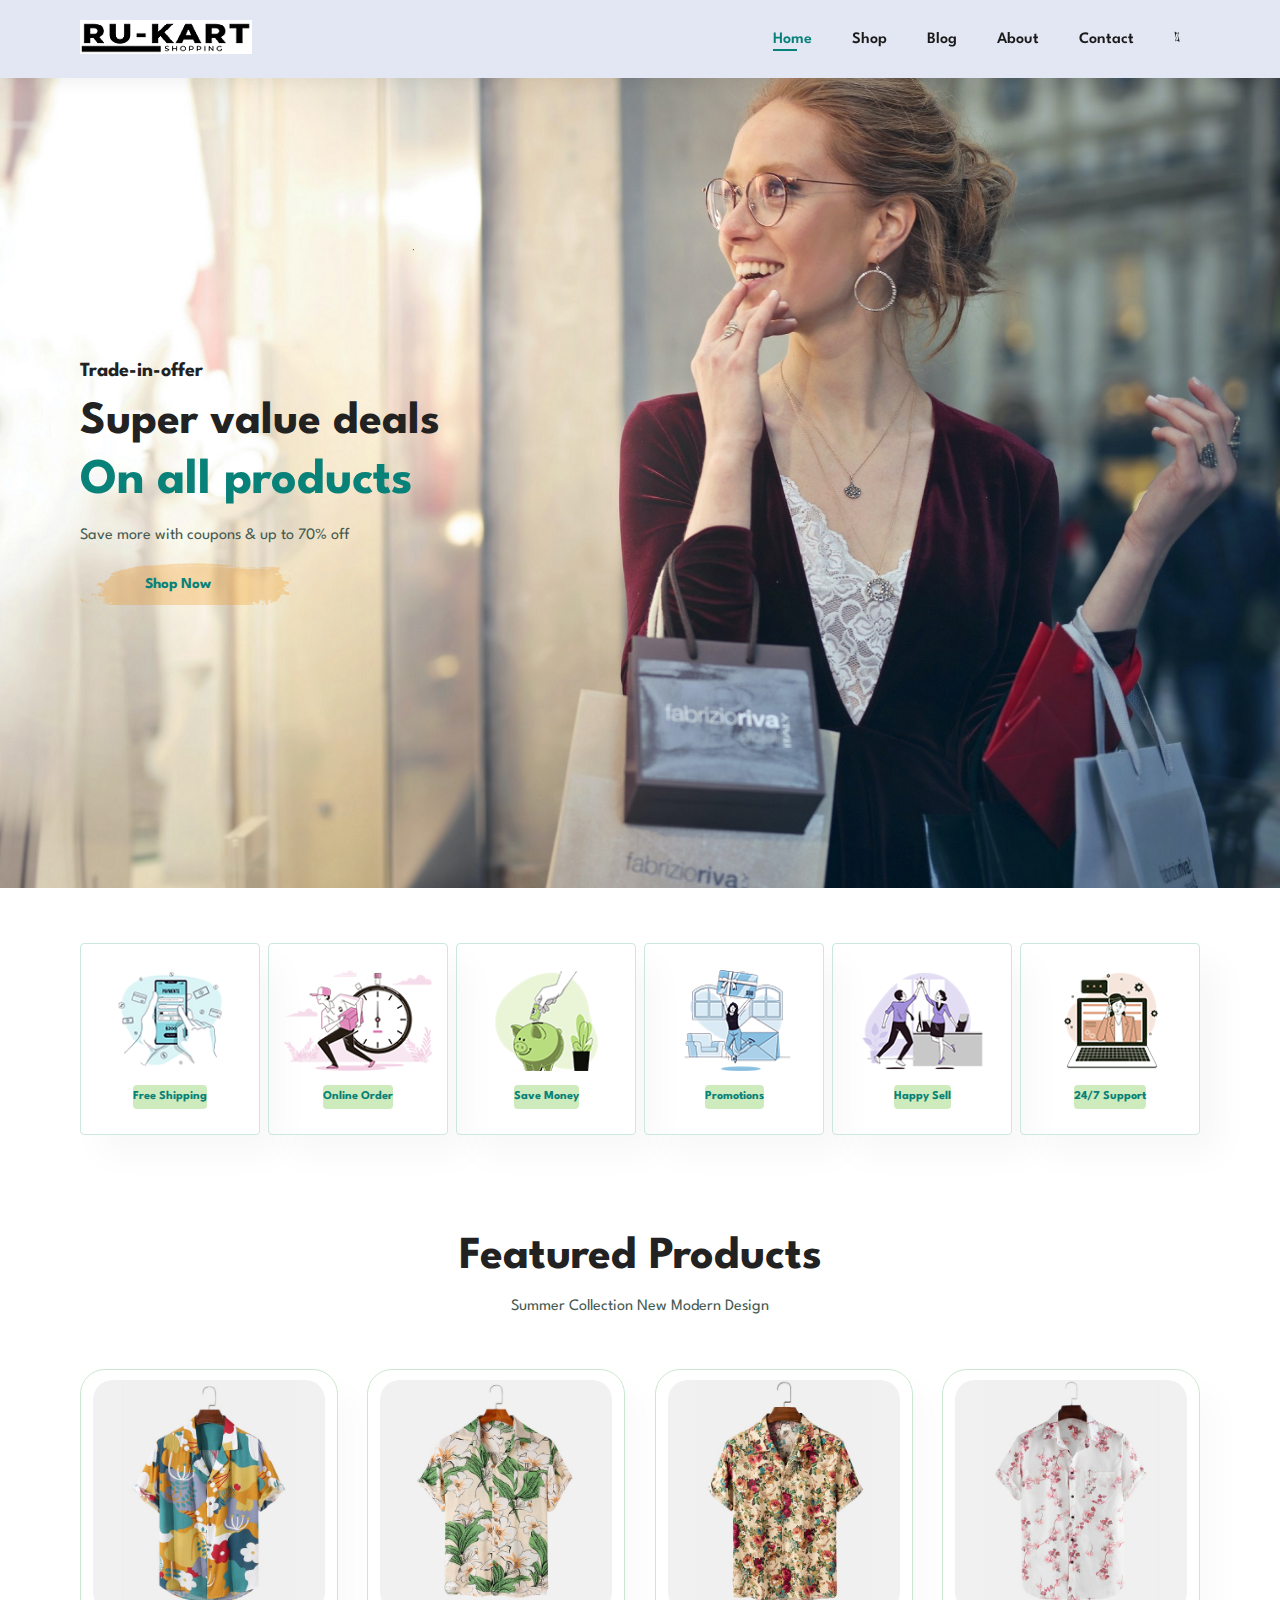
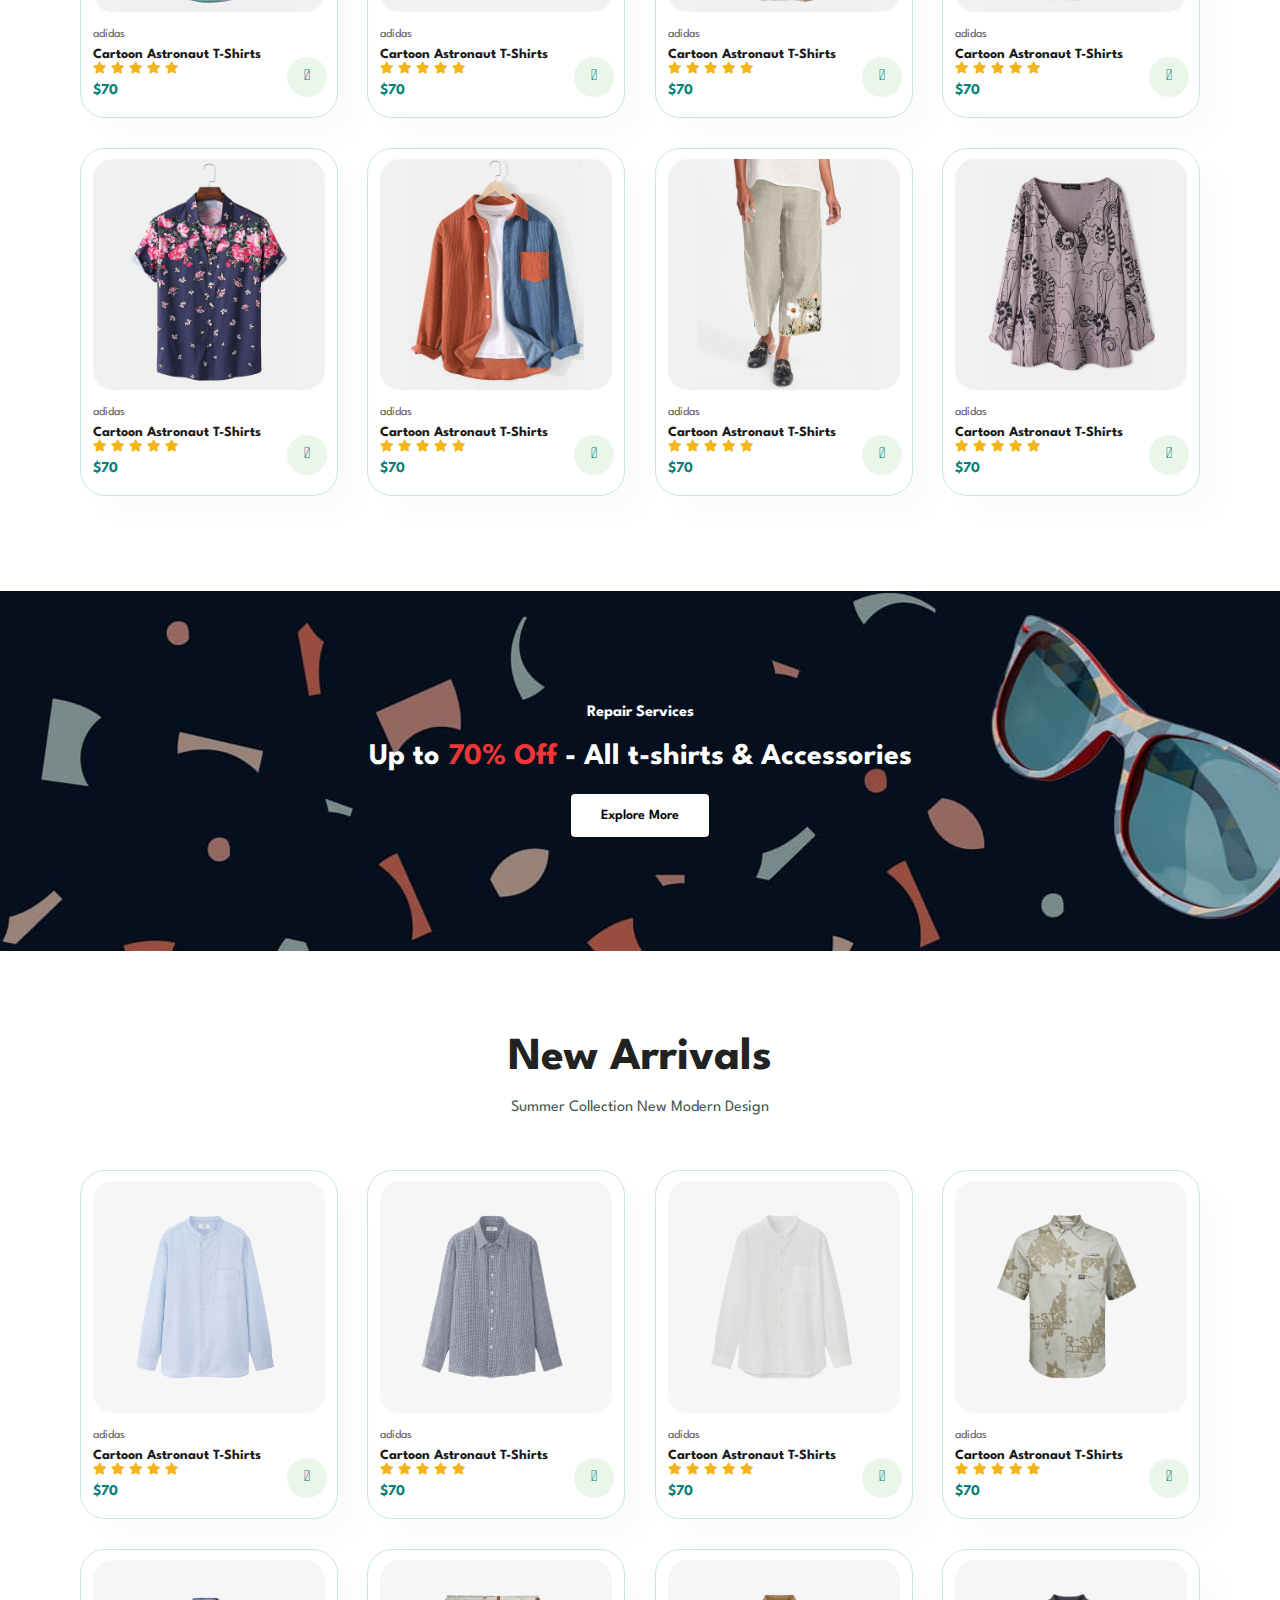
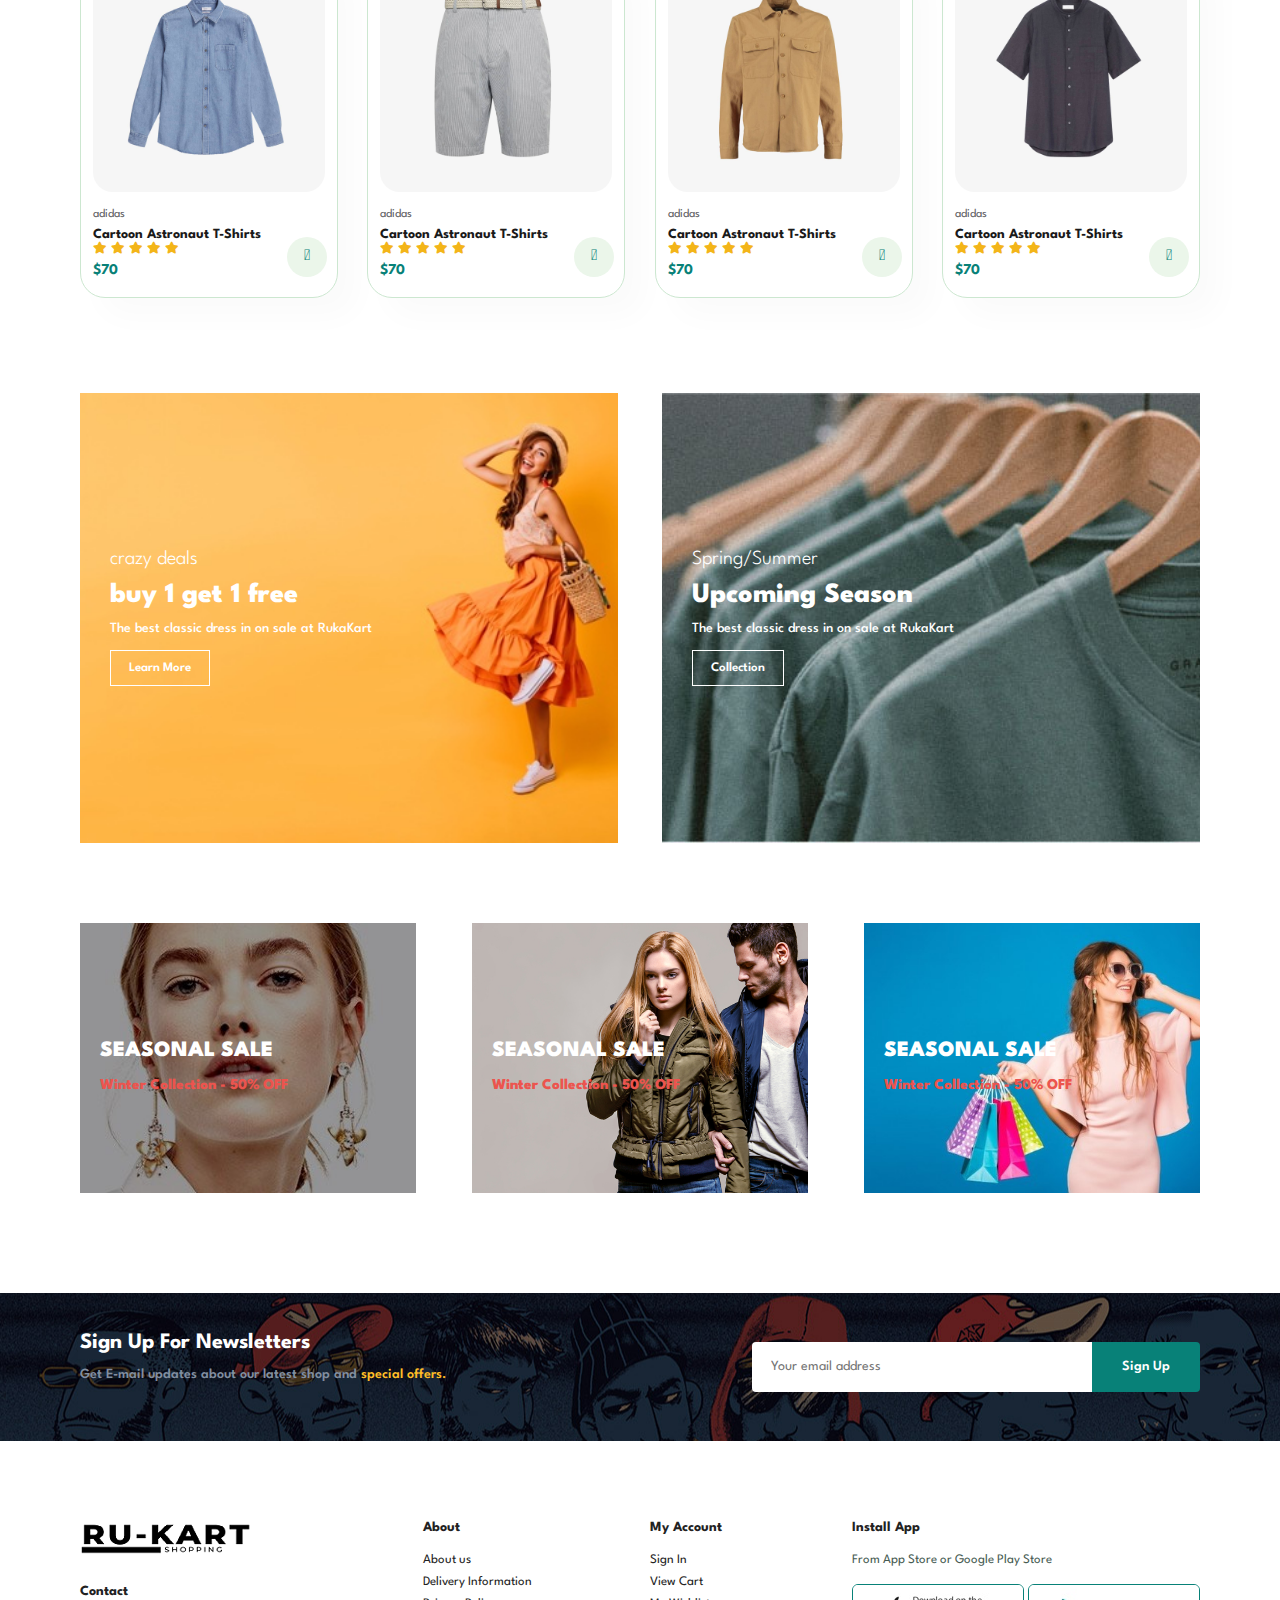
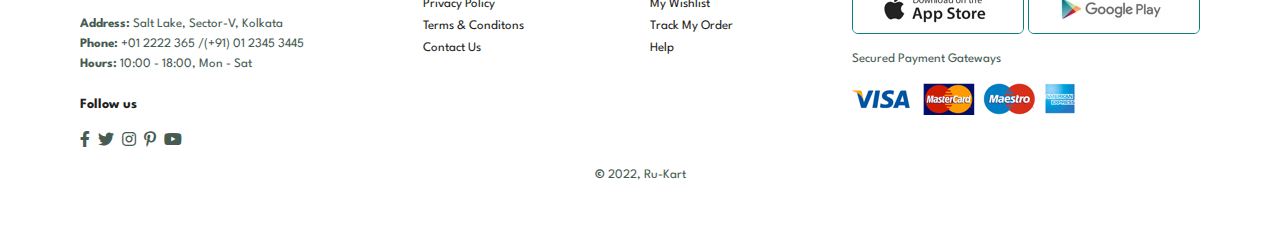
<file: index.html>
<!DOCTYPE html>
<html>
    <head>
        <meta charset="utf-8">
        <meta http-equiv="X-UA-Compatible" content="IE=edge">
        <title>RuKart</title>
        <meta name="description" content="">
        <meta name="viewport" content="width=device-width, initial-scale=1">
        <link rel="stylesheet" href="https://pro.fontawesome.com/releases/v5.15.4/css/all.css"/>
        <link rel="stylesheet" href="style.css">
    </head>
    <body>
          
        <section id="header">
            <a href="#"><img src="img/logo.png" class="logo" alt=""></a> 


            <div>
                <ul id="navbar">
                    <li><a class ="active" href="index.html">Home</a></li>
                    <li><a href="shop.html">Shop</a></li>
                    <li><a href="blog.html">Blog</a></li>
                    <li><a href="about.html">About</a></li>
                    <li><a href="contact.html">Contact</a></li>
                    <li id="lg-bag"><a href="cart.html"><i class="fal fa-shopping-bag"></i></a></li>
                    <a href="#" id="close"><i class="far fa-times"></i></a>
                </ul>
            </div>
            <div id="mobile">
                <a href="cart.html"><i class="far fa-shopping-bag"></i></a>
                <i id="bar" class="fas fa-outdent"></i>
            </div>
        </section>

        <section id="hero">
            <h4>Trade-in-offer</h4>
            <h2>Super value deals</h2>
            <h1>On all products</h1>
            <p>Save more with coupons & up to 70% off</p>
            <button>Shop Now</button>
        </section>

        <section id="feature" class="section-p1">
            <div class="fe-box">
                <img src="img/features/f1.png">
                <h6>Free Shipping</h6>
            </div>
            <div class="fe-box">
                <img src="img/features/f2.png">
                <h6>Online Order</h6>
            </div>
            <div class="fe-box">
                <img src="img/features/f3.png">
                <h6>Save Money</h6>
            </div>
            <div class="fe-box">
                <img src="img/features/f4.png">
                <h6>Promotions</h6>
            </div>
            <div class="fe-box">
                <img src="img/features/f5.png">
                <h6>Happy Sell</h6>
            </div>
            <div class="fe-box">
                <img src="img/features/f6.png">
                <h6>24/7 Support</h6>
            </div> 
        </section>
        
        <section id="product1" class="section-p1">
            <h2>Featured Products</h2>
            <p>Summer Collection New Modern Design</p>
            <div class="pro-container">
                <div class="pro">
                    <img src="img/products/f1.jpg" alt="">
                    <div class="des">
                        <span>adidas</span>
                        <h5>Cartoon Astronaut T-Shirts</h5>
                        <div class="star">
                            <i class="fas fa-star"></i>
                            <i class="fas fa-star"></i>
                            <i class="fas fa-star"></i>
                            <i class="fas fa-star"></i>
                            <i class="fas fa-star"></i>
                        </div>
                        <h4>$70</h4>
                    </div>
                    <a href="#"><i class="fal fa-shopping-cart cart"></i></a>
                </div>
                <div class="pro">
                    <img src="img/products/f2.jpg" alt="">
                    <div class="des">
                        <span>adidas</span>
                        <h5>Cartoon Astronaut T-Shirts</h5>
                        <div class="star">
                            <i class="fas fa-star"></i>
                            <i class="fas fa-star"></i>
                            <i class="fas fa-star"></i>
                            <i class="fas fa-star"></i>
                            <i class="fas fa-star"></i>
                        </div>
                        <h4>$70</h4>
                    </div>
                    <a href="#"><i class="fal fa-shopping-cart cart"></i></a>
                </div>
                <div class="pro">
                    <img src="img/products/f3.jpg" alt="">
                    <div class="des">
                        <span>adidas</span>
                        <h5>Cartoon Astronaut T-Shirts</h5>
                        <div class="star">
                            <i class="fas fa-star"></i>
                            <i class="fas fa-star"></i>
                            <i class="fas fa-star"></i>
                            <i class="fas fa-star"></i>
                            <i class="fas fa-star"></i>
                        </div>
                        <h4>$70</h4>
                    </div>
                    <a href="#"><i class="fal fa-shopping-cart cart"></i></a>
                </div>
                <div class="pro">
                    <img src="img/products/f4.jpg" alt="">
                    <div class="des">
                        <span>adidas</span>
                        <h5>Cartoon Astronaut T-Shirts</h5>
                        <div class="star">
                            <i class="fas fa-star"></i>
                            <i class="fas fa-star"></i>
                            <i class="fas fa-star"></i>
                            <i class="fas fa-star"></i>
                            <i class="fas fa-star"></i>
                        </div>
                        <h4>$70</h4>
                    </div>
                    <a href="#"><i class="fal fa-shopping-cart cart"></i></a>
                </div>
                <div class="pro">
                    <img src="img/products/f5.jpg" alt="">
                    <div class="des">
                        <span>adidas</span>
                        <h5>Cartoon Astronaut T-Shirts</h5>
                        <div class="star">
                            <i class="fas fa-star"></i>
                            <i class="fas fa-star"></i>
                            <i class="fas fa-star"></i>
                            <i class="fas fa-star"></i>
                            <i class="fas fa-star"></i>
                        </div>
                        <h4>$70</h4>
                    </div>
                    <a href="#"><i class="fal fa-shopping-cart cart"></i></a>
                </div>
                <div class="pro">
                    <img src="img/products/f6.jpg" alt="">
                    <div class="des">
                        <span>adidas</span>
                        <h5>Cartoon Astronaut T-Shirts</h5>
                        <div class="star">
                            <i class="fas fa-star"></i>
                            <i class="fas fa-star"></i>
                            <i class="fas fa-star"></i>
                            <i class="fas fa-star"></i>
                            <i class="fas fa-star"></i>
                        </div>
                        <h4>$70</h4>
                    </div>
                    <a href="#"><i class="fal fa-shopping-cart cart"></i></a>
                </div>
                <div class="pro">
                    <img src="img/products/f7.jpg" alt="">
                    <div class="des">
                        <span>adidas</span>
                        <h5>Cartoon Astronaut T-Shirts</h5>
                        <div class="star">
                            <i class="fas fa-star"></i>
                            <i class="fas fa-star"></i>
                            <i class="fas fa-star"></i>
                            <i class="fas fa-star"></i>
                            <i class="fas fa-star"></i>
                        </div>
                        <h4>$70</h4>
                    </div>
                    <a href="#"><i class="fal fa-shopping-cart cart"></i></a>
                </div>
                <div class="pro">
                    <img src="img/products/f8.jpg" alt="">
                    <div class="des">
                        <span>adidas</span>
                        <h5>Cartoon Astronaut T-Shirts</h5>
                        <div class="star">
                            <i class="fas fa-star"></i>
                            <i class="fas fa-star"></i>
                            <i class="fas fa-star"></i>
                            <i class="fas fa-star"></i>
                            <i class="fas fa-star"></i>
                        </div>
                        <h4>$70</h4>
                    </div>
                    <a href="#"><i class="fal fa-shopping-cart cart"></i></a>
                </div>
            </div>
        </section>

        <section id="banner" class="section-m1">
            <h4>Repair Services</h4>
            <h2>Up to <span>70% Off</span> - All t-shirts & Accessories</h2>
            <button class="normal">Explore More</button>
        </section>

        <section id="product1" class="section-p1">
            <h2>New Arrivals</h2>
            <p>Summer Collection New Modern Design</p>
            <div class="pro-container">
                <div class="pro">
                    <img src="img/products/n1.jpg" alt="">
                    <div class="des">
                        <span>adidas</span>
                        <h5>Cartoon Astronaut T-Shirts</h5>
                        <div class="star">
                            <i class="fas fa-star"></i>
                            <i class="fas fa-star"></i>
                            <i class="fas fa-star"></i>
                            <i class="fas fa-star"></i>
                            <i class="fas fa-star"></i>
                        </div>
                        <h4>$70</h4>
                    </div>
                    <a href="#"><i class="fal fa-shopping-cart cart"></i></a>
                </div>
                <div class="pro">
                    <img src="img/products/n2.jpg" alt="">
                    <div class="des">
                        <span>adidas</span>
                        <h5>Cartoon Astronaut T-Shirts</h5>
                        <div class="star">
                            <i class="fas fa-star"></i>
                            <i class="fas fa-star"></i>
                            <i class="fas fa-star"></i>
                            <i class="fas fa-star"></i>
                            <i class="fas fa-star"></i>
                        </div>
                        <h4>$70</h4>
                    </div>
                    <a href="#"><i class="fal fa-shopping-cart cart"></i></a>
                </div>
                <div class="pro">
                    <img src="img/products/n3.jpg" alt="">
                    <div class="des">
                        <span>adidas</span>
                        <h5>Cartoon Astronaut T-Shirts</h5>
                        <div class="star">
                            <i class="fas fa-star"></i>
                            <i class="fas fa-star"></i>
                            <i class="fas fa-star"></i>
                            <i class="fas fa-star"></i>
                            <i class="fas fa-star"></i>
                        </div>
                        <h4>$70</h4>
                    </div>
                    <a href="#"><i class="fal fa-shopping-cart cart"></i></a>
                </div>
                <div class="pro">
                    <img src="img/products/n4.jpg" alt="">
                    <div class="des">
                        <span>adidas</span>
                        <h5>Cartoon Astronaut T-Shirts</h5>
                        <div class="star">
                            <i class="fas fa-star"></i>
                            <i class="fas fa-star"></i>
                            <i class="fas fa-star"></i>
                            <i class="fas fa-star"></i>
                            <i class="fas fa-star"></i>
                        </div>
                        <h4>$70</h4>
                    </div>
                    <a href="#"><i class="fal fa-shopping-cart cart"></i></a>
                </div>
                <div class="pro">
                    <img src="img/products/n5.jpg" alt="">
                    <div class="des">
                        <span>adidas</span>
                        <h5>Cartoon Astronaut T-Shirts</h5>
                        <div class="star">
                            <i class="fas fa-star"></i>
                            <i class="fas fa-star"></i>
                            <i class="fas fa-star"></i>
                            <i class="fas fa-star"></i>
                            <i class="fas fa-star"></i>
                        </div>
                        <h4>$70</h4>
                    </div>
                    <a href="#"><i class="fal fa-shopping-cart cart"></i></a>
                </div>
                <div class="pro">
                    <img src="img/products/n6.jpg" alt="">
                    <div class="des">
                        <span>adidas</span>
                        <h5>Cartoon Astronaut T-Shirts</h5>
                        <div class="star">
                            <i class="fas fa-star"></i>
                            <i class="fas fa-star"></i>
                            <i class="fas fa-star"></i>
                            <i class="fas fa-star"></i>
                            <i class="fas fa-star"></i>
                        </div>
                        <h4>$70</h4>
                    </div>
                    <a href="#"><i class="fal fa-shopping-cart cart"></i></a>
                </div>
                <div class="pro">
                    <img src="img/products/n7.jpg" alt="">
                    <div class="des">
                        <span>adidas</span>
                        <h5>Cartoon Astronaut T-Shirts</h5>
                        <div class="star">
                            <i class="fas fa-star"></i>
                            <i class="fas fa-star"></i>
                            <i class="fas fa-star"></i>
                            <i class="fas fa-star"></i>
                            <i class="fas fa-star"></i>
                        </div>
                        <h4>$70</h4>
                    </div>
                    <a href="#"><i class="fal fa-shopping-cart cart"></i></a>
                </div>
                <div class="pro">
                    <img src="img/products/n8.jpg" alt="">
                    <div class="des">
                        <span>adidas</span>
                        <h5>Cartoon Astronaut T-Shirts</h5>
                        <div class="star">
                            <i class="fas fa-star"></i>
                            <i class="fas fa-star"></i>
                            <i class="fas fa-star"></i>
                            <i class="fas fa-star"></i>
                            <i class="fas fa-star"></i>
                        </div>
                        <h4>$70</h4>
                    </div>
                    <a href="#"><i class="fal fa-shopping-cart cart"></i></a>
                </div>
            </div>
        </section>

        <section id="sm-banner" class="section-p1">
            <div class="banner-box">
                <h4>crazy deals</h4>
                <h2>buy 1 get 1 free</h2>
                <span>The best classic dress in on sale at RukaKart</span>
                <button class="white">Learn More</button>
            </div>
            <div class="banner-box banner-box2">
                <h4>Spring/Summer</h4>
                <h2>Upcoming Season</h2>
                <span>The best classic dress in on sale at RukaKart</span>
                <button class="white"> Collection</button>
            </div>
        </section>

        <section id="banner3">
             <div class="banner-box">
                <h2>SEASONAL SALE</h2>
                <h3>Winter Collection - 50% OFF</h3>
             </div>
             <div class="banner-box banner-box2">
                <h2>SEASONAL SALE</h2>
                <h3>Winter Collection - 50% OFF</h3>
             </div>
             <div class="banner-box banner-box3">
                <h2>SEASONAL SALE</h2>
                <h3>Winter Collection - 50% OFF</h3>
             </div>
        </section>

        <section id="newsletter" class="section-p1 section-m1" >
            <div class="newstext">
                <h4>Sign Up For Newsletters</h4>
                <p>Get E-mail updates about our latest shop and <span>special offers.</span></p>
            </div>
            <div class="form">
                <input type="text" placeholder="Your email address">
                <button class="normal">Sign Up</button>
            </div>
        </section> 

        <footer class="section-p1">
            <div class="col">
                <img class="logo" src="img/logo.png" alt="">
                <h4>Contact</h4>
                <p><strong>Address: </strong> Salt Lake, Sector-V, Kolkata</p>
                <p><strong>Phone: </strong> +01 2222 365 /(+91) 01 2345 3445</p>
                <p><strong>Hours: </strong> 10:00 - 18:00, Mon - Sat</p>
                <div class="follow">
                    <h4>Follow us</h4>
                    <div class="icon">
                        <i class="fab fa-facebook-f"></i>
                        <i class="fab fa-twitter"></i>
                        <i class="fab fa-instagram"></i>
                        <i class="fab fa-pinterest-p"></i>
                        <i class="fab fa-youtube"></i>
                    </div>
                </div>   
            </div>

            <div class="col">
                <h4>About</h4>
                <a href="#">About us</a>
                <a href="#">Delivery Information</a>
                <a href="#">Privacy Policy</a>
                <a href="#">Terms & Conditons</a>
                <a href="#">Contact Us</a>
            </div>

            <div class="col">
                <h4>My Account</h4>
                <a href="#">Sign In</a>
                <a href="#">View Cart</a>
                <a href="#">My Wishlist</a>
                <a href="#">Track My Order</a>
                <a href="#">Help</a>
            </div>

            <div class="col install">
                <h4>Install App</h4>
                <p>From App Store or Google Play Store</p>
                <div class="row">
                    <img src="img/pay/app.jpg" alt="">
                    <img src="img/pay/play.jpg" alt="">
                </div>
                <p>Secured Payment Gateways </p>
                <img src="img/pay/pay.png" alt="">
            </div>

            <div class="copyright">
                <p><strong>&#169;</strong> 2022, Ru-Kart</p>
            </div>
        </footer>


        <script src="script.js"></script>
    </body>
</html>
</file>
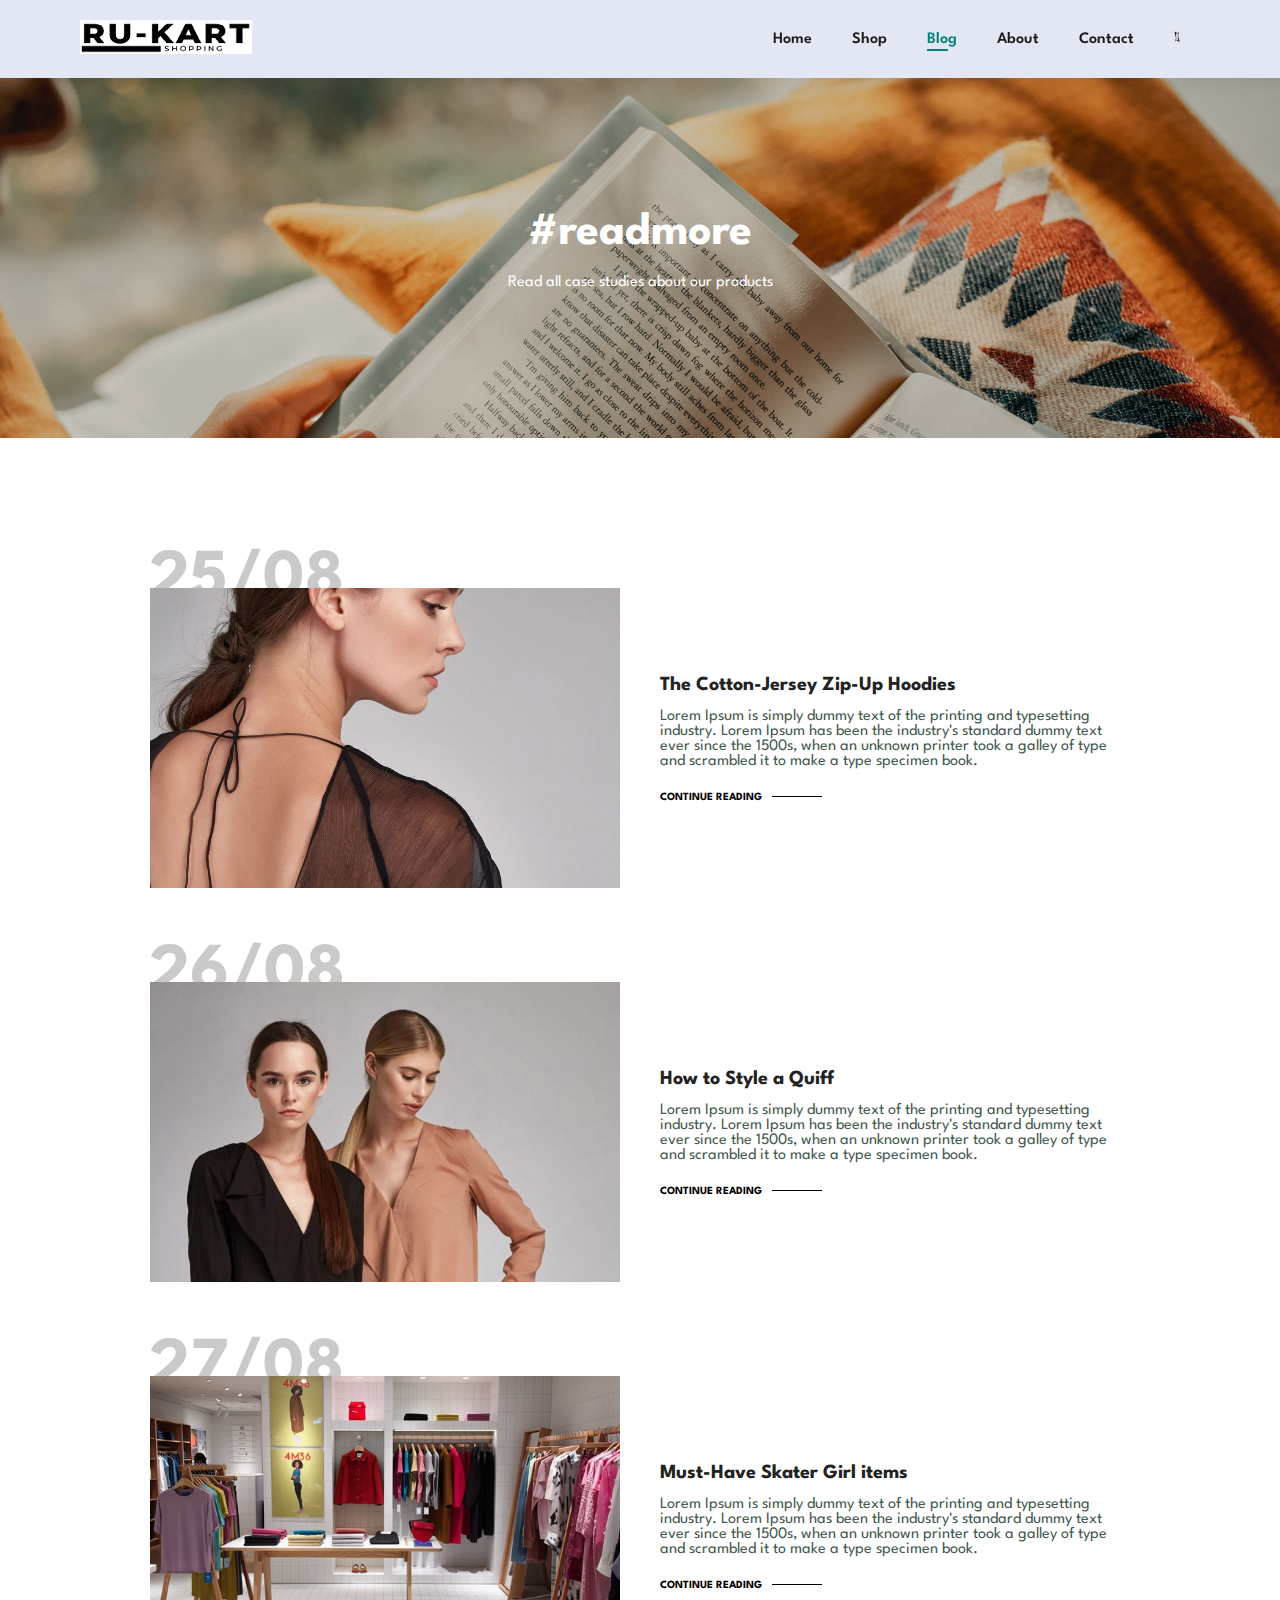
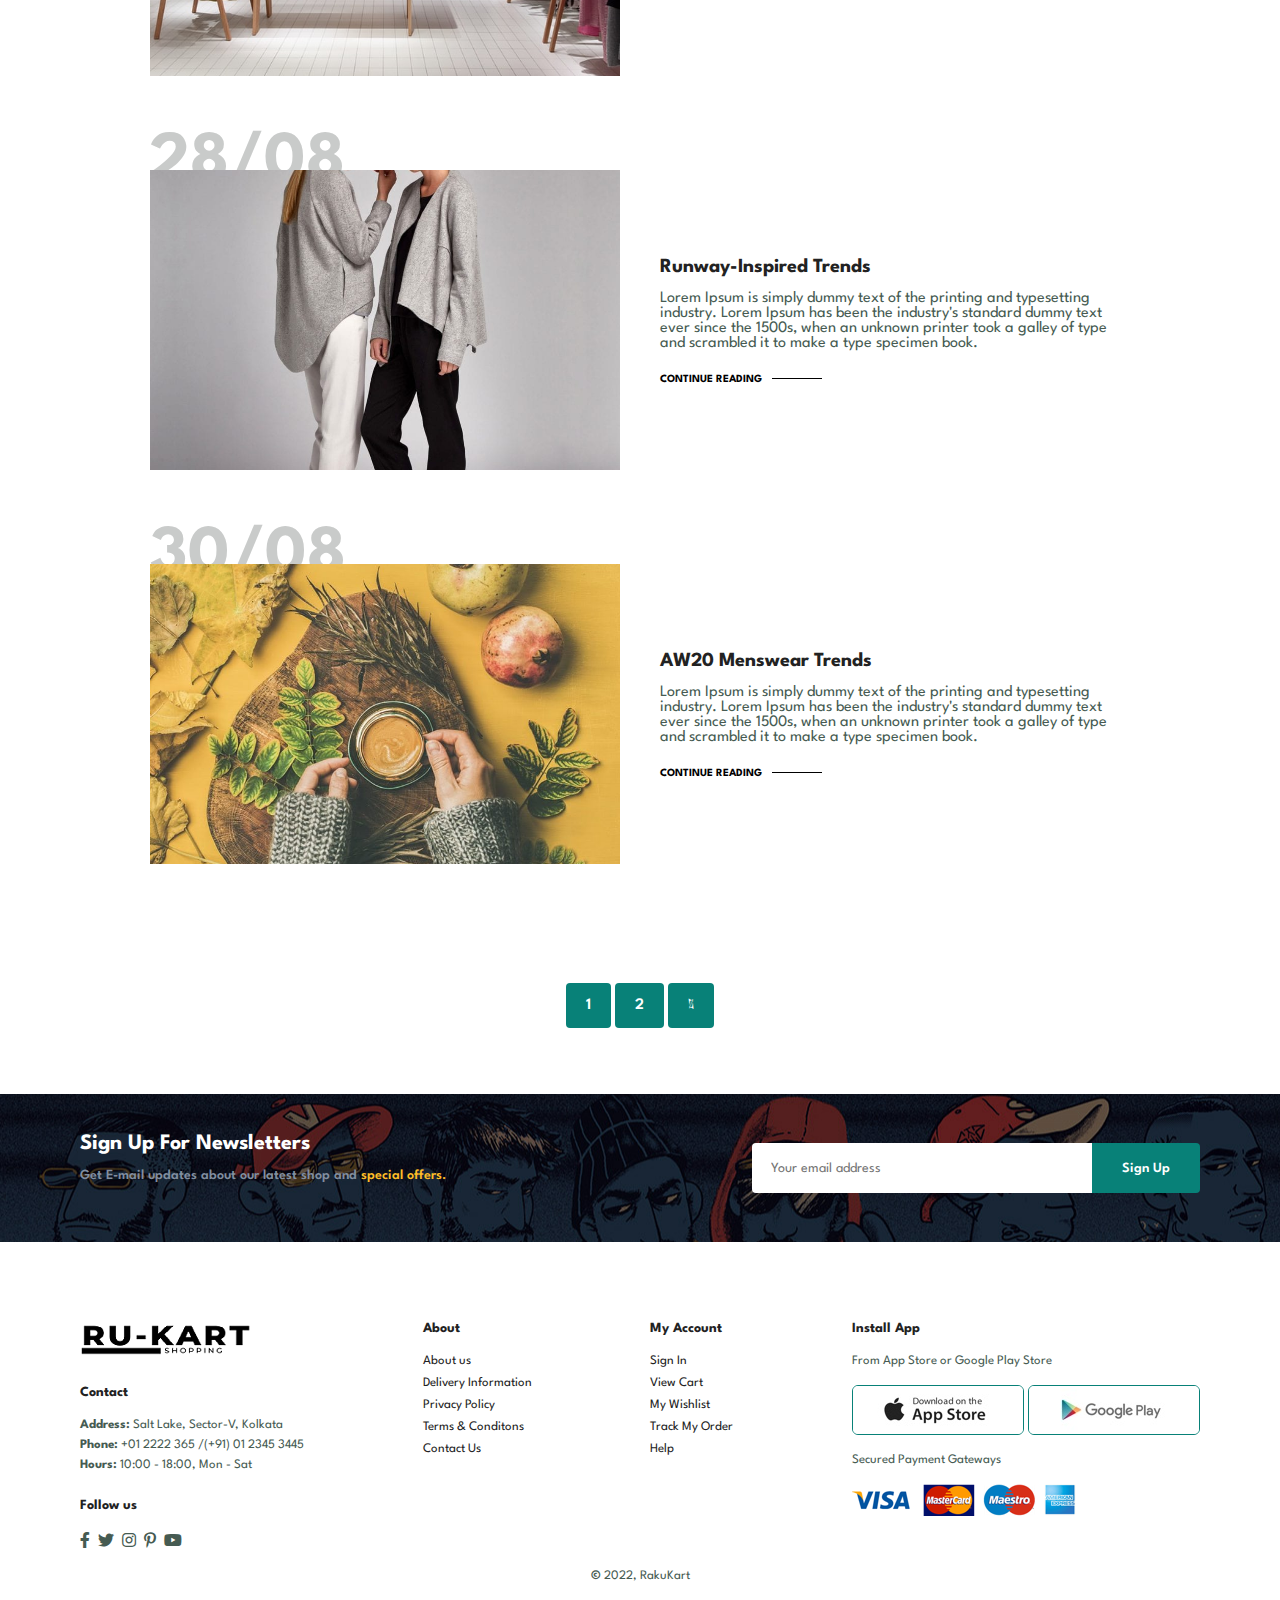
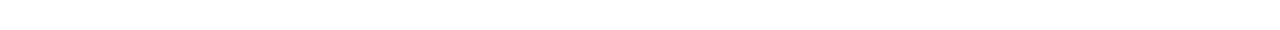
<file: blog.html>
<!DOCTYPE html>
<html>
    <head>
        <meta charset="utf-8">
        <meta http-equiv="X-UA-Compatible" content="IE=edge">
        <title>RakuKart</title>
        <meta name="description" content="">
        <meta name="viewport" content="width=device-width, initial-scale=1">
        <link rel="stylesheet" href="https://pro.fontawesome.com/releases/v5.15.4/css/all.css"/>
        <link rel="stylesheet" href="style.css">
    </head>
    <body>
          
        <section id="header">
            <a href="index.html"><img src="img/logo.png" class="logo" alt=""></a> 


            <div>
                <ul id="navbar">
                    <li><a href="index.html">Home</a></li>
                    <li><a href="shop.html">Shop</a></li>
                    <li><a class ="active" href="blog.html">Blog</a></li>
                    <li><a href="about.html">About</a></li>
                    <li><a href="contact.html">Contact</a></li>
                    <li id="lg-bag"><a href="cart.html"><i class="fal fa-shopping-bag"></i></a></li>
                    <a href="#" id="close"><i class="far fa-times"></i></a>
                </ul>
            </div>
            <div id="mobile">
                <a href="cart.html"><i class="far fa-shopping-bag"></i></a>
                <i id="bar" class="fas fa-outdent"></i>
            </div>
        </section>

        <section id="page-header" class="blog-header">
            <h2>#readmore</h2>
            <p>Read all case studies about our products</p>
        </section> 

        <section id="blog">
            <div class="blog-box">
                <div class="blog-img">
                    <img src="img/blog/b1.jpg">
                </div>
            <div class="blog-details">
                <h4>The Cotton-Jersey Zip-Up Hoodies</h4>
                <p>Lorem Ipsum is simply dummy text of the printing and typesetting industry. Lorem Ipsum has been the industry's standard dummy text ever since the 1500s, when an unknown printer took a galley of type and scrambled it to make a type specimen book.</p>
                <a href="#">CONTINUE READING</a>
            </div>
                <h1>25/08</h1>
            </div>
            <div class="blog-box">
                <div class="blog-img">
                    <img src="img/blog/b2.jpg">
                </div>
            <div class="blog-details">
                <h4>How to Style a Quiff</h4>
                <p>Lorem Ipsum is simply dummy text of the printing and typesetting industry. Lorem Ipsum has been the industry's standard dummy text ever since the 1500s, when an unknown printer took a galley of type and scrambled it to make a type specimen book.</p>
                <a href="#">CONTINUE READING</a>
            </div>
                <h1>26/08</h1>
            </div>
            <div class="blog-box">
                <div class="blog-img">
                    <img src="img/blog/b3.jpg">
                </div>
            <div class="blog-details">
                <h4>Must-Have Skater Girl  items</h4>
                <p>Lorem Ipsum is simply dummy text of the printing and typesetting industry. Lorem Ipsum has been the industry's standard dummy text ever since the 1500s, when an unknown printer took a galley of type and scrambled it to make a type specimen book.</p>
                <a href="#">CONTINUE READING</a>
            </div>
                <h1>27/08</h1>
            </div>
            <div class="blog-box">
                <div class="blog-img">
                    <img src="img/blog/b4.jpg">
                </div>
            <div class="blog-details">
                <h4>Runway-Inspired Trends</h4>
                <p>Lorem Ipsum is simply dummy text of the printing and typesetting industry. Lorem Ipsum has been the industry's standard dummy text ever since the 1500s, when an unknown printer took a galley of type and scrambled it to make a type specimen book.</p>
                <a href="#">CONTINUE READING</a>
            </div>
                <h1>28/08</h1>
            </div>
            <div class="blog-box">
                <div class="blog-img">
                    <img src="img/blog/b6.jpg">
                </div>
            <div class="blog-details">
                <h4>AW20 Menswear Trends</h4>
                <p>Lorem Ipsum is simply dummy text of the printing and typesetting industry. Lorem Ipsum has been the industry's standard dummy text ever since the 1500s, when an unknown printer took a galley of type and scrambled it to make a type specimen book.</p>
                <a href="#">CONTINUE READING</a>
            </div>
                <h1>30/08</h1>
            </div>
        </section>

        <section id="pagination" class="section-p1">
            <a href="#">1</a>
            <a href="#">2</a>
            <a href="#"><i class="fal fa-long-arrow-alt-right"></i></a>
        </section>

        <section id="newsletter" class="section-p1 section-m1" >
            <div class="newstext">
                <h4>Sign Up For Newsletters</h4>
                <p>Get E-mail updates about our latest shop and <span>special offers.</span></p>
            </div>
            <div class="form">
                <input type="text" placeholder="Your email address">
                <button class="normal">Sign Up</button>
            </div>
        </section> 

        <footer class="section-p1">
            <div class="col">
                <img class="logo" src="img/logo.png" alt="">
                <h4>Contact</h4>
                <p><strong>Address: </strong> Salt Lake, Sector-V, Kolkata</p>
                <p><strong>Phone: </strong> +01 2222 365 /(+91) 01 2345 3445</p>
                <p><strong>Hours: </strong> 10:00 - 18:00, Mon - Sat</p>
                <div class="follow">
                    <h4>Follow us</h4>
                    <div class="icon">
                        <i class="fab fa-facebook-f"></i>
                        <i class="fab fa-twitter"></i>
                        <i class="fab fa-instagram"></i>
                        <i class="fab fa-pinterest-p"></i>
                        <i class="fab fa-youtube"></i>
                    </div>
                </div>   
            </div>

            <div class="col">
                <h4>About</h4>
                <a href="#">About us</a>
                <a href="#">Delivery Information</a>
                <a href="#">Privacy Policy</a>
                <a href="#">Terms & Conditons</a>
                <a href="#">Contact Us</a>
            </div>

            <div class="col">
                <h4>My Account</h4>
                <a href="#">Sign In</a>
                <a href="#">View Cart</a>
                <a href="#">My Wishlist</a>
                <a href="#">Track My Order</a>
                <a href="#">Help</a>
            </div>

            <div class="col install">
                <h4>Install App</h4>
                <p>From App Store or Google Play Store</p>
                <div class="row">
                    <img src="img/pay/app.jpg" alt="">
                    <img src="img/pay/play.jpg" alt="">
                </div>
                <p>Secured Payment Gateways </p>
                <img src="img/pay/pay.png" alt="">
            </div>

            <div class="copyright">
                <p><strong>&#169;</strong> 2022, RakuKart</p>
            </div>
        </footer>


        <script src="script.js"></script>
    </body>
</html>
</file>
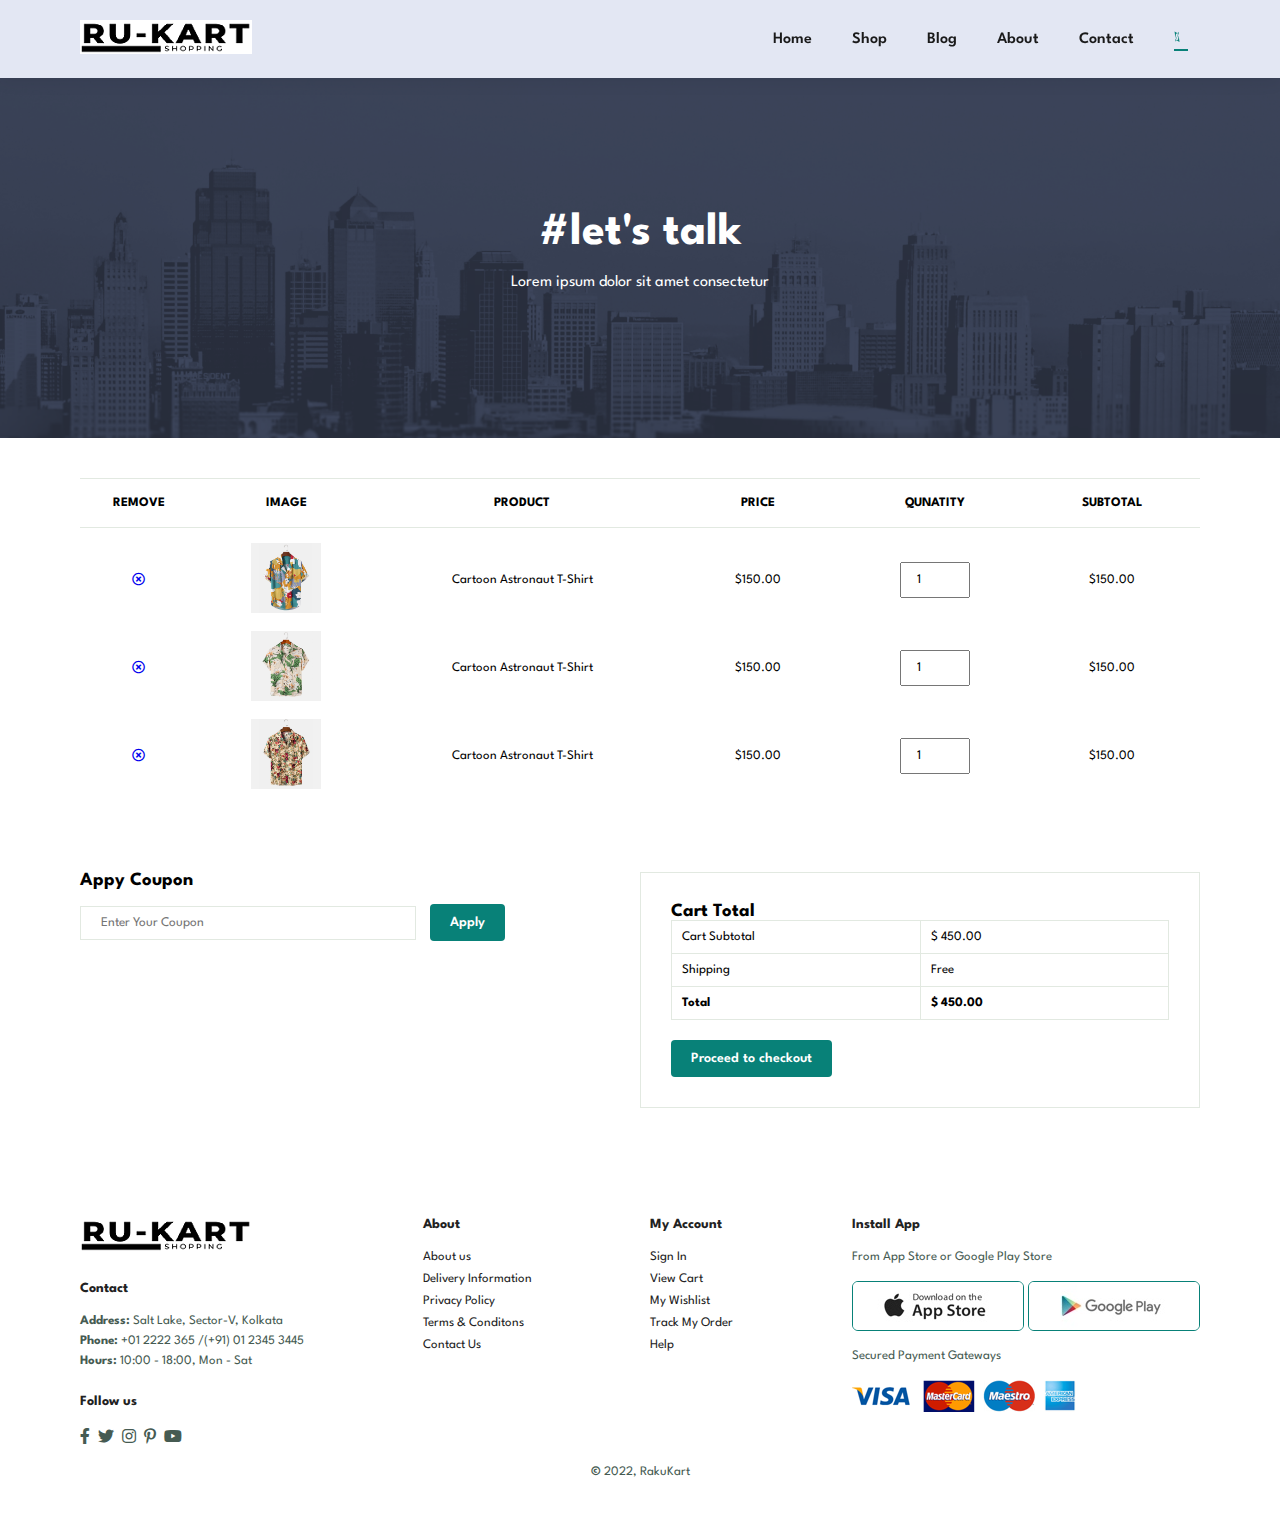
<file: cart.html>
<!DOCTYPE html>
<html>
    <head>
        <meta charset="utf-8">
        <meta http-equiv="X-UA-Compatible" content="IE=edge">
        <title>RakuKart</title>
        <meta name="description" content="">
        <meta name="viewport" content="width=device-width, initial-scale=1">
        <link rel="stylesheet" href="https://pro.fontawesome.com/releases/v5.15.4/css/all.css"/>
        <link rel="stylesheet" href="style.css">
    </head>
    <body>
          
        <section id="header">
            <a href="index.html"><img src="img/logo.png" class="logo" alt=""></a> 


            <div>
                <ul id="navbar">
                    <li><a href="index.html">Home</a></li>
                    <li><a href="shop.html">Shop</a></li>
                    <li><a href="blog.html">Blog</a></li>
                    <li><a href="about.html">About</a></li>
                    <li><a href="contact.html">Contact</a></li>
                    <li id="lg-bag" ><a class ="active" href="cart.html"><i class="fal fa-shopping-bag"></i></a></li>
                    <a href="#" id="close"><i class="far fa-times"></i></a>
                </ul>
            </div>
            <div id="mobile">
                <a href="cart.html"><i class="far fa-shopping-bag"></i></a>
                <i id="bar" class="fas fa-outdent"></i>
            </div>
        </section>

        <section id="page-header" class="about-header">
            <h2>#let's talk</h2>
            <p>Lorem ipsum dolor sit amet consectetur</p>
        </section>
        
        <section id="cart" class="section-p1">
            <table width="100%">
                <thead>
                    <tr>
                        <td>Remove</td>
                        <td>Image</td>
                        <td>Product</td>
                        <td>Price</td>
                        <td>Qunatity</td>
                        <td>SubTotal</td>
                    </tr>
                </thead>
                <tbody>
                    <tr>
                        <td><a href="#"><i class="far fa-times-circle"></i></a></td>
                        <td><img src="img/products/f1.jpg" alt=""></td>
                        <td>Cartoon Astronaut T-Shirt</td>
                        <td>$150.00</td>
                        <td><input type="number" value="1"></td>
                        <td>$150.00</td>
                    </tr>
                    <tr>
                        <td><a href="#"><i class="far fa-times-circle"></i></a></td>
                        <td><img src="img/products/f2.jpg" alt=""></td>
                        <td>Cartoon Astronaut T-Shirt</td>
                        <td>$150.00</td>
                        <td><input type="number" value="1"></td>
                        <td>$150.00</td>
                    </tr>
                    <tr>
                        <td><a href="#"><i class="far fa-times-circle"></i></a></td>
                        <td><img src="img/products/f3.jpg" alt=""></td>
                        <td>Cartoon Astronaut T-Shirt</td>
                        <td>$150.00</td>
                        <td><input type="number" value="1"></td>
                        <td>$150.00</td>
                    </tr>
                </tbody>
            </table>
        </section>

        <section id="cart-add" class="section-p1">
            <div id="coupon">
                <h3>Appy Coupon</h3>
                <div>
                    <input type="text" placeholder="Enter Your Coupon">
                    <button class="normal">Apply</button>
                </div>
            </div>

            <div id="subtotal">
                <h3>Cart Total</h3>
                <table>
                    <tr>
                        <td>Cart Subtotal</td>
                        <td>$ 450.00</td>
                    </tr>
                    <tr>
                        <td>Shipping</td>
                        <td>Free</td>
                    </tr>
                    <tr>
                        <td><strong>Total</strong></td>
                        <td><strong>$ 450.00</strong></td>
                    </tr>
                </table>
                <button class="normal">Proceed to checkout</button>
            </div>
        </section>

        <footer class="section-p1">
            <div class="col">
                <img class="logo" src="img/logo.png" alt="">
                <h4>Contact</h4>
                <p><strong>Address: </strong> Salt Lake, Sector-V, Kolkata</p>
                <p><strong>Phone: </strong> +01 2222 365 /(+91) 01 2345 3445</p>
                <p><strong>Hours: </strong> 10:00 - 18:00, Mon - Sat</p>
                <div class="follow">
                    <h4>Follow us</h4>
                    <div class="icon">
                        <i class="fab fa-facebook-f"></i>
                        <i class="fab fa-twitter"></i>
                        <i class="fab fa-instagram"></i>
                        <i class="fab fa-pinterest-p"></i>
                        <i class="fab fa-youtube"></i>
                    </div>
                </div>   
            </div>

            <div class="col">
                <h4>About</h4>
                <a href="#">About us</a>
                <a href="#">Delivery Information</a>
                <a href="#">Privacy Policy</a>
                <a href="#">Terms & Conditons</a>
                <a href="#">Contact Us</a>
            </div>

            <div class="col">
                <h4>My Account</h4>
                <a href="#">Sign In</a>
                <a href="#">View Cart</a>
                <a href="#">My Wishlist</a>
                <a href="#">Track My Order</a>
                <a href="#">Help</a>
            </div>

            <div class="col install">
                <h4>Install App</h4>
                <p>From App Store or Google Play Store</p>
                <div class="row">
                    <img src="img/pay/app.jpg" alt="">
                    <img src="img/pay/play.jpg" alt="">
                </div>
                <p>Secured Payment Gateways </p>
                <img src="img/pay/pay.png" alt="">
            </div>

            <div class="copyright">
                <p><strong>&#169;</strong> 2022, RakuKart</p>
            </div>
        </footer>


        <script src="script.js"></script>
    </body>
</html>
</file>
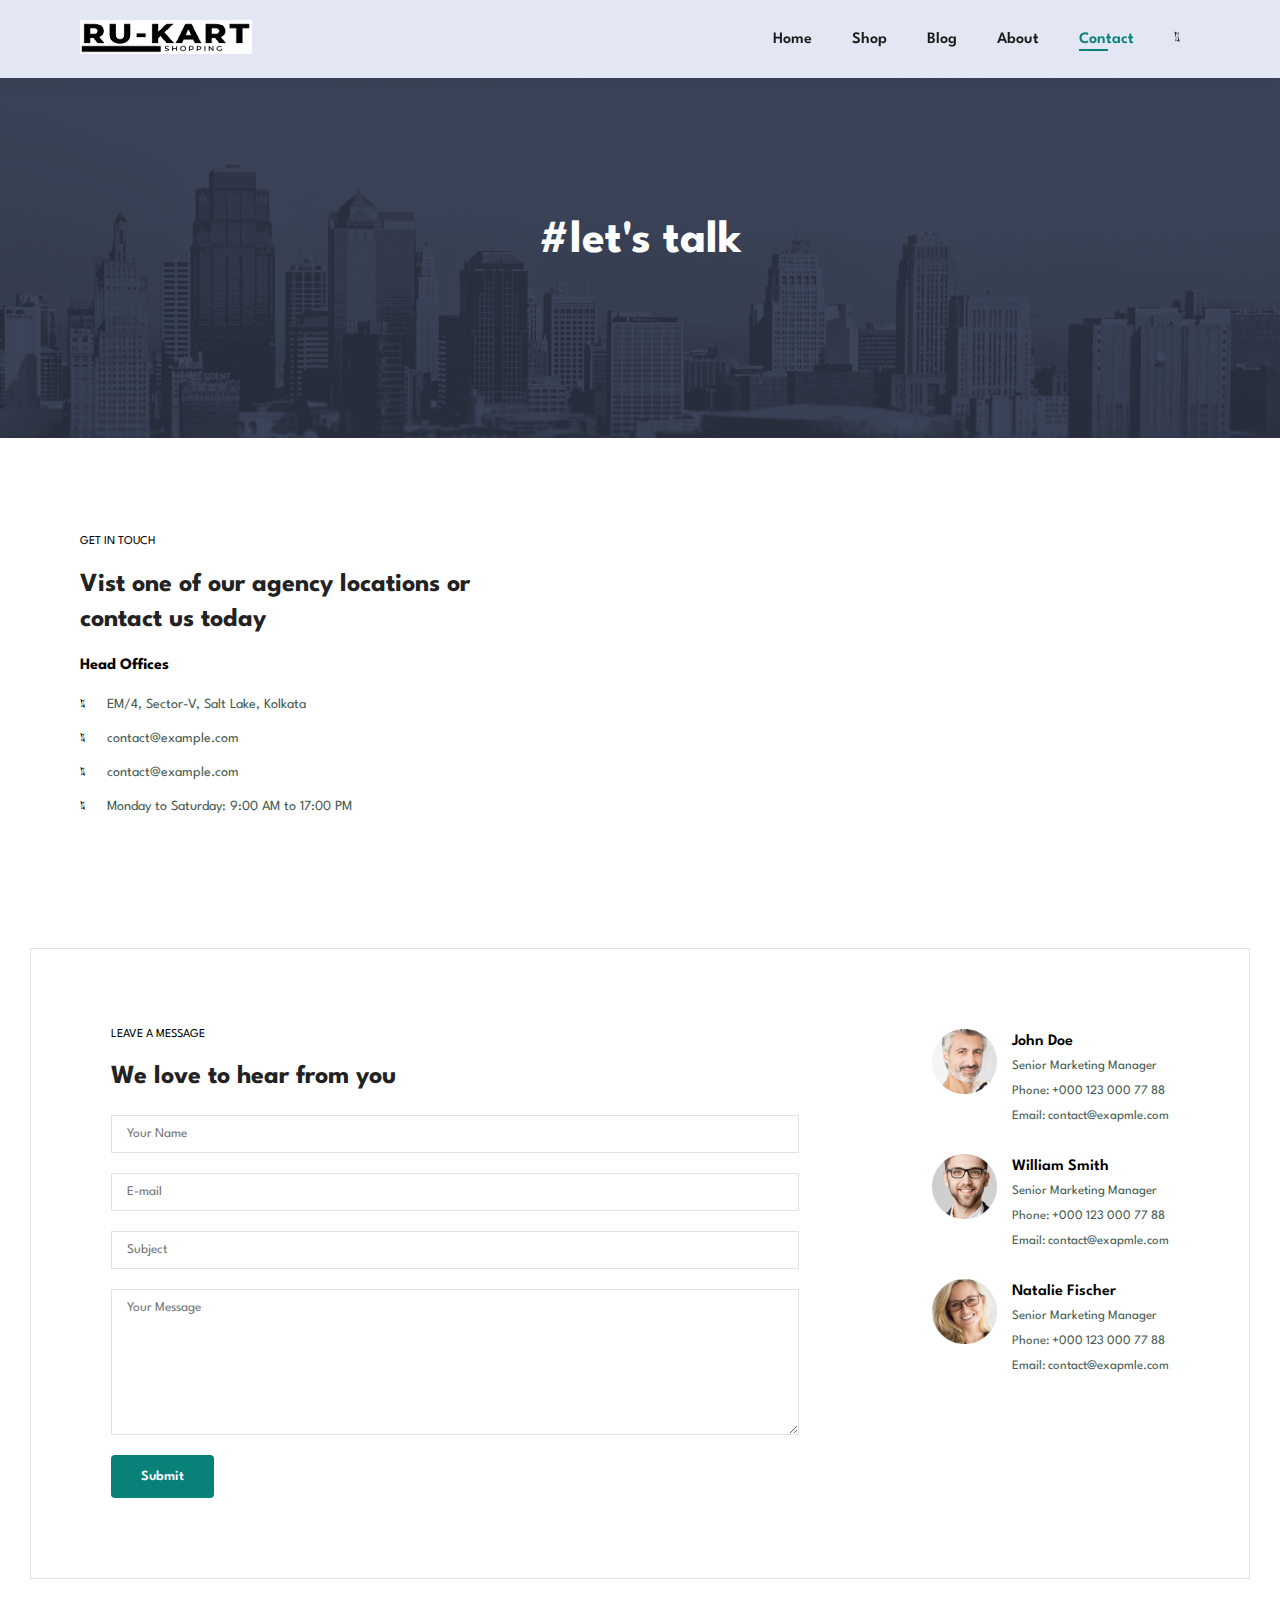
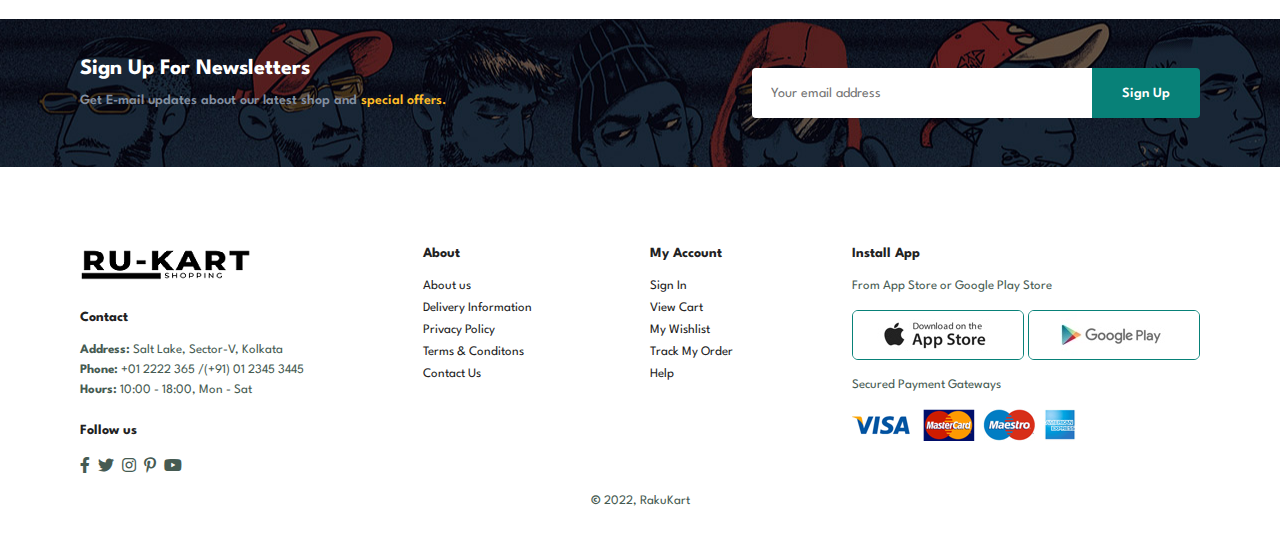
<file: contact.html>
<!DOCTYPE html>
<html>
    <head>
        <meta charset="utf-8">
        <meta http-equiv="X-UA-Compatible" content="IE=edge">
        <title>RakuKart</title>
        <meta name="description" content="">
        <meta name="viewport" content="width=device-width, initial-scale=1">
        <link rel="stylesheet" href="https://pro.fontawesome.com/releases/v5.15.4/css/all.css"/>
        <link rel="stylesheet" href="style.css">
    </head>
    <body>
          
        <section id="header">
            <a href="index.html"><img src="img/logo.png" class="logo" alt=""></a> 


            <div>
                <ul id="navbar">
                    <li><a href="index.html">Home</a></li>
                    <li><a href="shop.html">Shop</a></li>
                    <li><a href="blog.html">Blog</a></li>
                    <li><a href="about.html">About</a></li>
                    <li><a class ="active" href="contact.html">Contact</a></li>
                    <li id="lg-bag"><a href="cart.html"><i class="fal fa-shopping-bag"></i></a></li>
                    <a href="#" id="close"><i class="far fa-times"></i></a>
                </ul>
            </div>
            <div id="mobile">
                <a href="cart.html"><i class="far fa-shopping-bag"></i></a>
                <i id="bar" class="fas fa-outdent"></i>
            </div>
        </section>

        <section id="page-header" class="about-header">
            <h2>#let's talk</h2>
            <p></p>
        </section> 

        <section id="contact-details" class="section-p1">
            <div class="details">
                <span>GET IN TOUCH</span>
                <h2>Vist one of our agency locations or contact us today</h2>
                <h3>Head Offices</h3>
                <div>
                    <li>
                        <i class="fal fa-map"></i>
                        <p>EM/4, Sector-V, Salt Lake, Kolkata</p>
                    </li>
                    <li>
                        <i class="fal fa-envelope"></i>
                        <p>contact@example.com</p>
                    </li>
                    <li>
                        <i class="fal fa-phone-alt"></i>
                        <p>contact@example.com</p>
                    </li>
                    <li>
                        <i class="fal fa-clock"></i>
                        <p>Monday to Saturday: 9:00 AM to 17:00 PM</p>
                    </li>
                </div>
            </div>
            <div class="map">
                <iframe src="https://www.google.com/maps/embed?pb=!1m18!1m12!1m3!1d3684.066889762916!2d88.43264051429477!3d22.576601438514793!2m3!1f0!2f0!3f0!3m2!1i1024!2i768!4f13.1!3m3!1m2!1s0x3a0275af7f5da61b%3A0x3e0a58d696a1c874!2sDN-23%2C%20DN%20BLOCK%2C%20DN%20Block%2C%20Sector%20V%2C%20Bidhannagar%2C%20Kolkata%2C%20West%20Bengal%20700091!5e0!3m2!1sen!2sin!4v1662754059324!5m2!1sen!2sin" width="600" height="450" style="border:0;" allowfullscreen="" loading="lazy"></iframe>
            </div>
        </section>

        <section id="form-details">
            <form action="">
                <span>LEAVE A MESSAGE</span>
                <h2>We love to hear from you</h2>
                <input type="text" placeholder="Your Name">
                <input type="text" placeholder="E-mail">
                <input type="text" placeholder="Subject">
                <textarea name="" id="" cols="30" rows="10" placeholder="Your Message"></textarea>
                <button class="normal">Submit</button>
            </form>

            <div class="people">
                <div>
                    <img src="img/people/1.png" alt="">
                    <p><span>John Doe</span> Senior Marketing Manager <br> Phone: +000 123 000 77 88 <br> Email: contact@exapmle.com</p>
                </div>
                <div>
                    <img src="img/people/2.png" alt="">
                    <p><span>William Smith</span> Senior Marketing Manager <br> Phone: +000 123 000 77 88 <br> Email: contact@exapmle.com</p>
                </div>
                <div>
                    <img src="img/people/3.png" alt="">
                    <p><span>Natalie Fischer</span> Senior Marketing Manager <br> Phone: +000 123 000 77 88 <br> Email: contact@exapmle.com</p>
                </div>
            </div>
        </section>

        <section id="newsletter" class="section-p1 section-m1" >
            <div class="newstext">
                <h4>Sign Up For Newsletters</h4>
                <p>Get E-mail updates about our latest shop and <span>special offers.</span></p>
            </div>
            <div class="form">
                <input type="text" placeholder="Your email address">
                <button class="normal">Sign Up</button>
            </div>
        </section> 

        <footer class="section-p1">
            <div class="col">
                <img class="logo" src="img/logo.png" alt="">
                <h4>Contact</h4>
                <p><strong>Address: </strong> Salt Lake, Sector-V, Kolkata</p>
                <p><strong>Phone: </strong> +01 2222 365 /(+91) 01 2345 3445</p>
                <p><strong>Hours: </strong> 10:00 - 18:00, Mon - Sat</p>
                <div class="follow">
                    <h4>Follow us</h4>
                    <div class="icon">
                        <i class="fab fa-facebook-f"></i>
                        <i class="fab fa-twitter"></i>
                        <i class="fab fa-instagram"></i>
                        <i class="fab fa-pinterest-p"></i>
                        <i class="fab fa-youtube"></i>
                    </div>
                </div>   
            </div>

            <div class="col">
                <h4>About</h4>
                <a href="#">About us</a>
                <a href="#">Delivery Information</a>
                <a href="#">Privacy Policy</a>
                <a href="#">Terms & Conditons</a>
                <a href="#">Contact Us</a>
            </div>

            <div class="col">
                <h4>My Account</h4>
                <a href="#">Sign In</a>
                <a href="#">View Cart</a>
                <a href="#">My Wishlist</a>
                <a href="#">Track My Order</a>
                <a href="#">Help</a>
            </div>

            <div class="col install">
                <h4>Install App</h4>
                <p>From App Store or Google Play Store</p>
                <div class="row">
                    <img src="img/pay/app.jpg" alt="">
                    <img src="img/pay/play.jpg" alt="">
                </div>
                <p>Secured Payment Gateways </p>
                <img src="img/pay/pay.png" alt="">
            </div>

            <div class="copyright">
                <p><strong>&#169;</strong> 2022, RakuKart</p>
            </div>
        </footer>


        <script src="script.js"></script>
    </body>
</html>
</file>
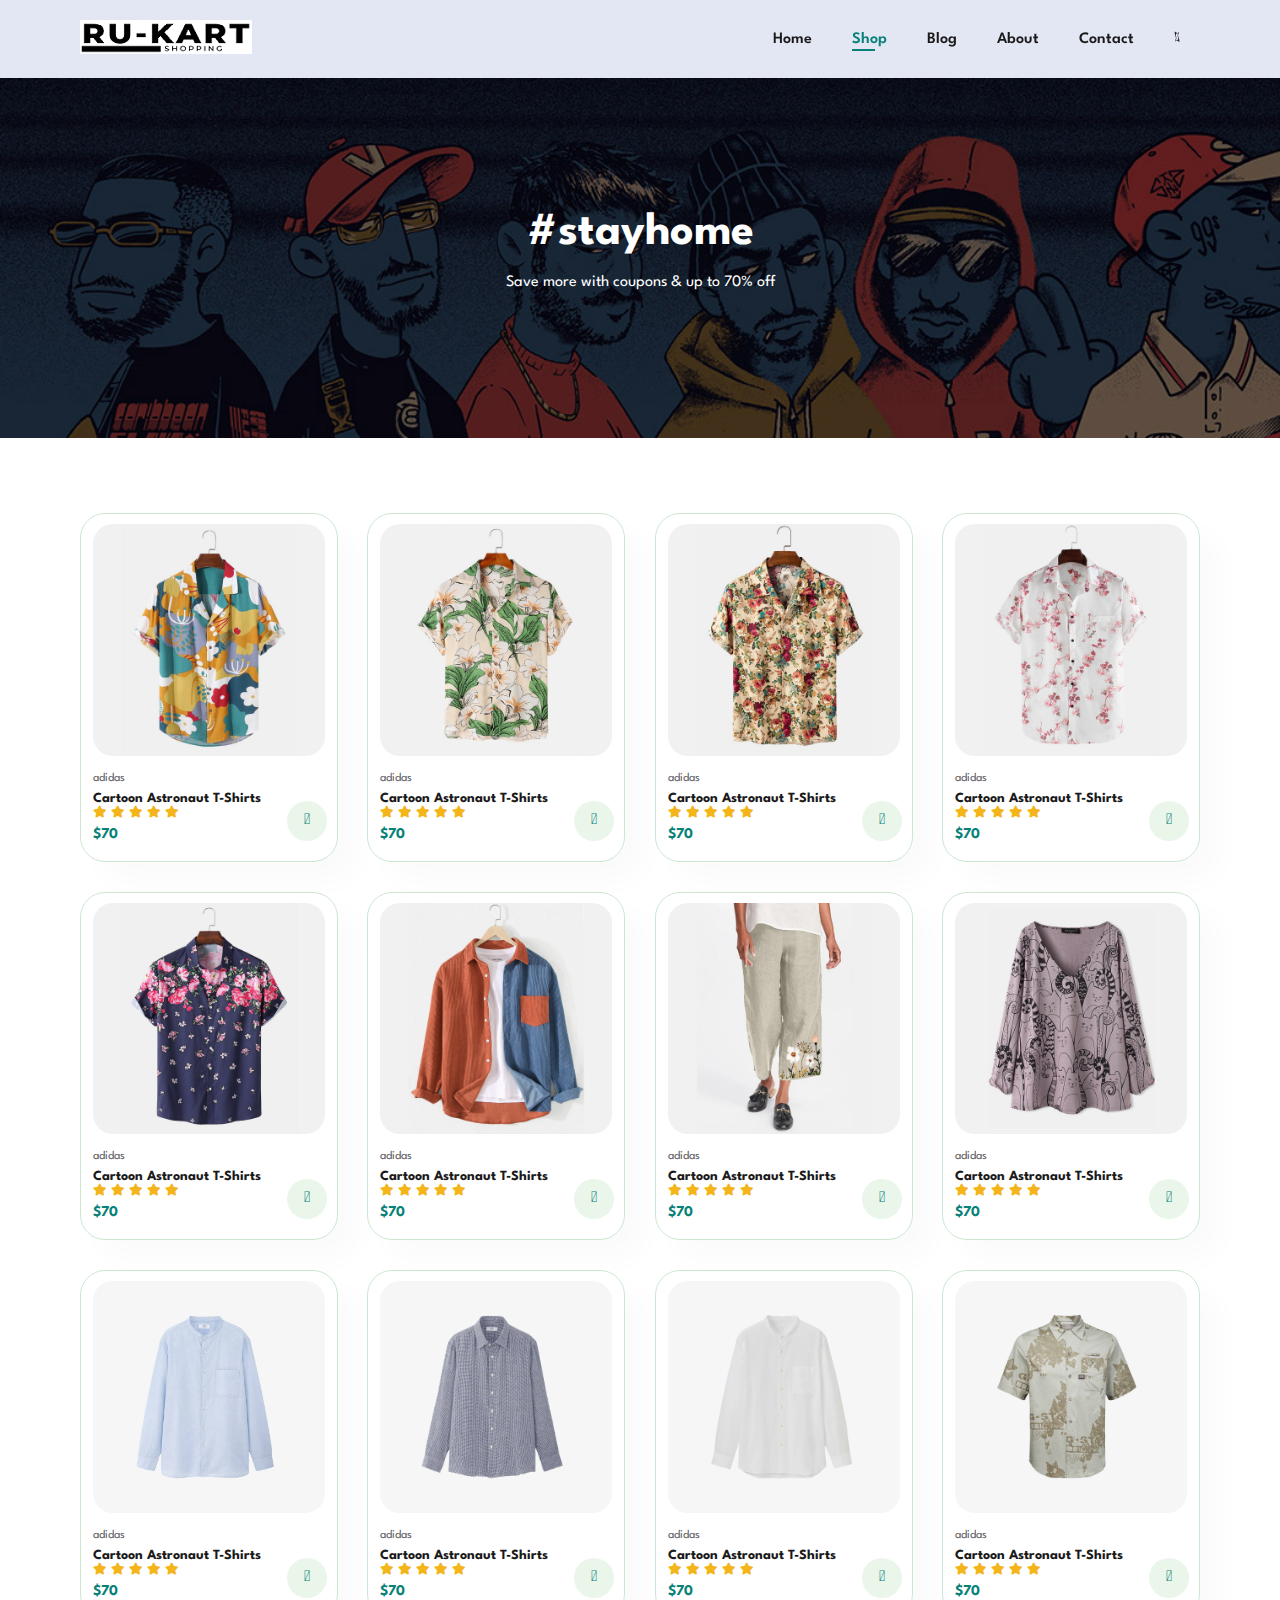
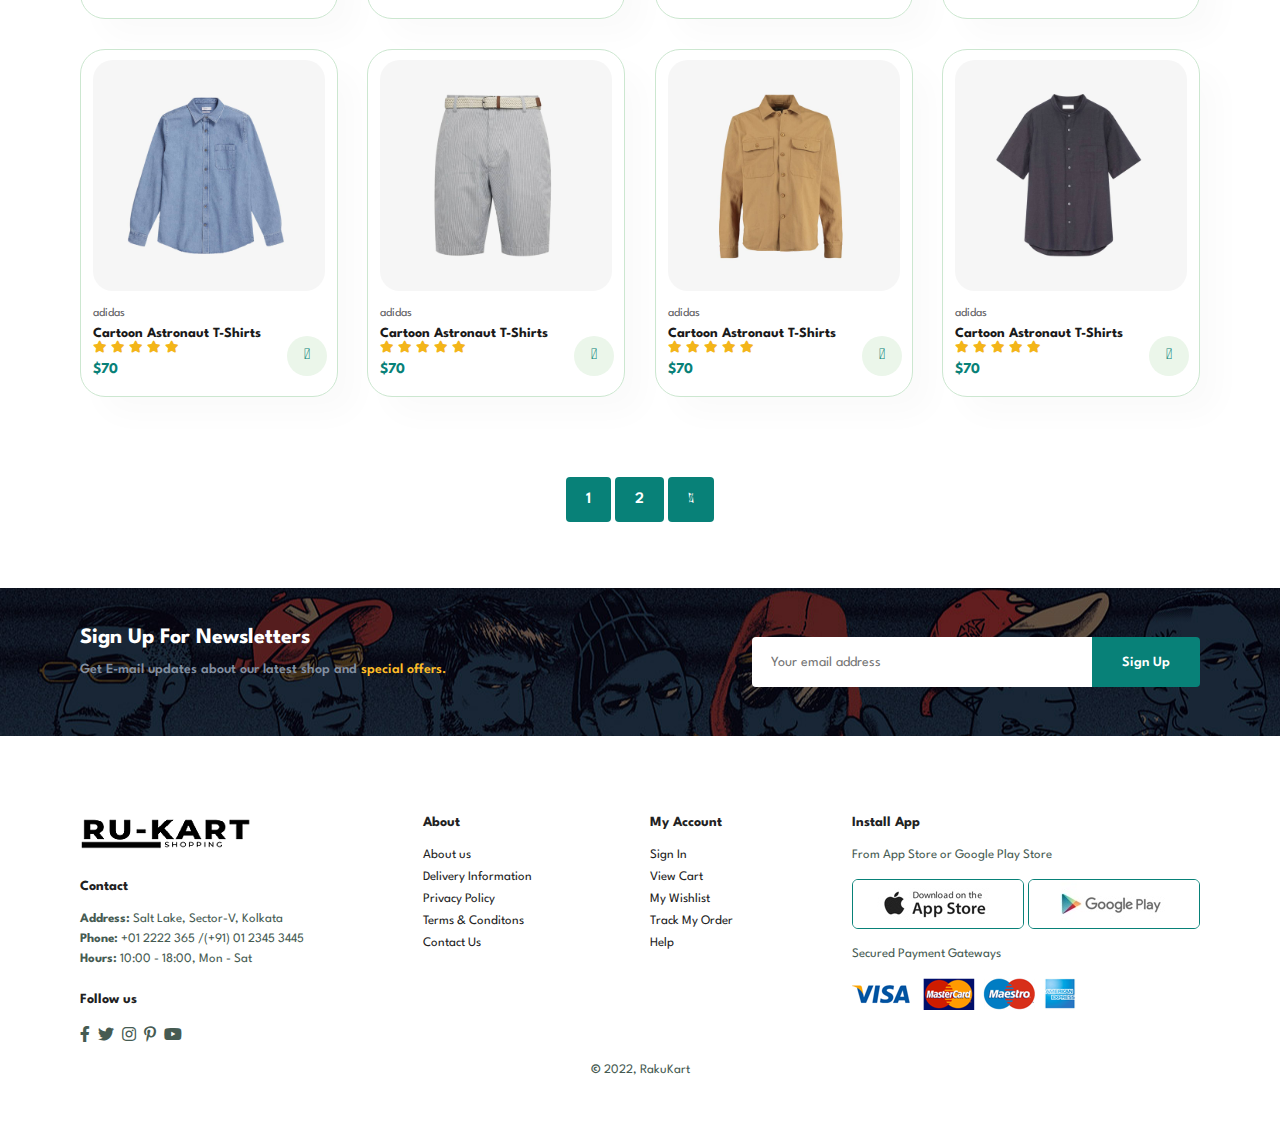
<file: shop.html>
<!DOCTYPE html>
<html>
    <head>
        <meta charset="utf-8">
        <meta http-equiv="X-UA-Compatible" content="IE=edge">
        <title>RakuKart</title>
        <meta name="description" content="">
        <meta name="viewport" content="width=device-width, initial-scale=1">
        <link rel="stylesheet" href="https://pro.fontawesome.com/releases/v5.15.4/css/all.css"/>
        <link rel="stylesheet" href="style.css">
    </head>
    <body>
          
        <section id="header">
            <a href="index.html"><img src="img/logo.png" class="logo" alt=""></a> 


            <div>
                <ul id="navbar">
                    <li><a href="index.html">Home</a></li>
                    <li><a class ="active" href="shop.html">Shop</a></li>
                    <li><a href="blog.html">Blog</a></li>
                    <li><a href="about.html">About</a></li>
                    <li><a href="contact.html">Contact</a></li>
                    <li id="lg-bag"><a href="cart.html"><i class="fal fa-shopping-bag"></i></a></li>
                    <a href="#" id="close"><i class="far fa-times"></i></a>
                </ul>
            </div>
            <div id="mobile">
                <a href="cart.html"><i class="far fa-shopping-bag"></i></a>
                <i id="bar" class="fas fa-outdent"></i>
            </div>
        </section>

        <section id="page-header">
            <h2>#stayhome</h2>
            <p>Save more with coupons & up to 70% off</p>
        </section>
        
        <section id="product1" class="section-p1">
            <div class="pro-container">
                <div class="pro" onclick="window.location.href='sproduct.html';">
                    <img src="img/products/f1.jpg" alt="">
                    <div class="des">
                        <span>adidas</span>
                        <h5>Cartoon Astronaut T-Shirts</h5>
                        <div class="star">
                            <i class="fas fa-star"></i>
                            <i class="fas fa-star"></i>
                            <i class="fas fa-star"></i>
                            <i class="fas fa-star"></i>
                            <i class="fas fa-star"></i>
                        </div>
                        <h4>$70</h4>
                    </div>
                    <a href="#"><i class="fal fa-shopping-cart cart"></i></a>
                </div>
                <div class="pro">
                    <img src="img/products/f2.jpg" alt="">
                    <div class="des">
                        <span>adidas</span>
                        <h5>Cartoon Astronaut T-Shirts</h5>
                        <div class="star">
                            <i class="fas fa-star"></i>
                            <i class="fas fa-star"></i>
                            <i class="fas fa-star"></i>
                            <i class="fas fa-star"></i>
                            <i class="fas fa-star"></i>
                        </div>
                        <h4>$70</h4>
                    </div>
                    <a href="#"><i class="fal fa-shopping-cart cart"></i></a>
                </div>
                <div class="pro">
                    <img src="img/products/f3.jpg" alt="">
                    <div class="des">
                        <span>adidas</span>
                        <h5>Cartoon Astronaut T-Shirts</h5>
                        <div class="star">
                            <i class="fas fa-star"></i>
                            <i class="fas fa-star"></i>
                            <i class="fas fa-star"></i>
                            <i class="fas fa-star"></i>
                            <i class="fas fa-star"></i>
                        </div>
                        <h4>$70</h4>
                    </div>
                    <a href="#"><i class="fal fa-shopping-cart cart"></i></a>
                </div>
                <div class="pro">
                    <img src="img/products/f4.jpg" alt="">
                    <div class="des">
                        <span>adidas</span>
                        <h5>Cartoon Astronaut T-Shirts</h5>
                        <div class="star">
                            <i class="fas fa-star"></i>
                            <i class="fas fa-star"></i>
                            <i class="fas fa-star"></i>
                            <i class="fas fa-star"></i>
                            <i class="fas fa-star"></i>
                        </div>
                        <h4>$70</h4>
                    </div>
                    <a href="#"><i class="fal fa-shopping-cart cart"></i></a>
                </div>
                <div class="pro">
                    <img src="img/products/f5.jpg" alt="">
                    <div class="des">
                        <span>adidas</span>
                        <h5>Cartoon Astronaut T-Shirts</h5>
                        <div class="star">
                            <i class="fas fa-star"></i>
                            <i class="fas fa-star"></i>
                            <i class="fas fa-star"></i>
                            <i class="fas fa-star"></i>
                            <i class="fas fa-star"></i>
                        </div>
                        <h4>$70</h4>
                    </div>
                    <a href="#"><i class="fal fa-shopping-cart cart"></i></a>
                </div>
                <div class="pro">
                    <img src="img/products/f6.jpg" alt="">
                    <div class="des">
                        <span>adidas</span>
                        <h5>Cartoon Astronaut T-Shirts</h5>
                        <div class="star">
                            <i class="fas fa-star"></i>
                            <i class="fas fa-star"></i>
                            <i class="fas fa-star"></i>
                            <i class="fas fa-star"></i>
                            <i class="fas fa-star"></i>
                        </div>
                        <h4>$70</h4>
                    </div>
                    <a href="#"><i class="fal fa-shopping-cart cart"></i></a>
                </div>
                <div class="pro">
                    <img src="img/products/f7.jpg" alt="">
                    <div class="des">
                        <span>adidas</span>
                        <h5>Cartoon Astronaut T-Shirts</h5>
                        <div class="star">
                            <i class="fas fa-star"></i>
                            <i class="fas fa-star"></i>
                            <i class="fas fa-star"></i>
                            <i class="fas fa-star"></i>
                            <i class="fas fa-star"></i>
                        </div>
                        <h4>$70</h4>
                    </div>
                    <a href="#"><i class="fal fa-shopping-cart cart"></i></a>
                </div>
                <div class="pro">
                    <img src="img/products/f8.jpg" alt="">
                    <div class="des">
                        <span>adidas</span>
                        <h5>Cartoon Astronaut T-Shirts</h5>
                        <div class="star">
                            <i class="fas fa-star"></i>
                            <i class="fas fa-star"></i>
                            <i class="fas fa-star"></i>
                            <i class="fas fa-star"></i>
                            <i class="fas fa-star"></i>
                        </div>
                        <h4>$70</h4>
                    </div>
                    <a href="#"><i class="fal fa-shopping-cart cart"></i></a>
                </div>

                <div class="pro">
                    <img src="img/products/n1.jpg" alt="">
                    <div class="des">
                        <span>adidas</span>
                        <h5>Cartoon Astronaut T-Shirts</h5>
                        <div class="star">
                            <i class="fas fa-star"></i>
                            <i class="fas fa-star"></i>
                            <i class="fas fa-star"></i>
                            <i class="fas fa-star"></i>
                            <i class="fas fa-star"></i>
                        </div>
                        <h4>$70</h4>
                    </div>
                    <a href="#"><i class="fal fa-shopping-cart cart"></i></a>
                </div>
                <div class="pro">
                    <img src="img/products/n2.jpg" alt="">
                    <div class="des">
                        <span>adidas</span>
                        <h5>Cartoon Astronaut T-Shirts</h5>
                        <div class="star">
                            <i class="fas fa-star"></i>
                            <i class="fas fa-star"></i>
                            <i class="fas fa-star"></i>
                            <i class="fas fa-star"></i>
                            <i class="fas fa-star"></i>
                        </div>
                        <h4>$70</h4>
                    </div>
                    <a href="#"><i class="fal fa-shopping-cart cart"></i></a>
                </div>
                <div class="pro">
                    <img src="img/products/n3.jpg" alt="">
                    <div class="des">
                        <span>adidas</span>
                        <h5>Cartoon Astronaut T-Shirts</h5>
                        <div class="star">
                            <i class="fas fa-star"></i>
                            <i class="fas fa-star"></i>
                            <i class="fas fa-star"></i>
                            <i class="fas fa-star"></i>
                            <i class="fas fa-star"></i>
                        </div>
                        <h4>$70</h4>
                    </div>
                    <a href="#"><i class="fal fa-shopping-cart cart"></i></a>
                </div>
                <div class="pro">
                    <img src="img/products/n4.jpg" alt="">
                    <div class="des">
                        <span>adidas</span>
                        <h5>Cartoon Astronaut T-Shirts</h5>
                        <div class="star">
                            <i class="fas fa-star"></i>
                            <i class="fas fa-star"></i>
                            <i class="fas fa-star"></i>
                            <i class="fas fa-star"></i>
                            <i class="fas fa-star"></i>
                        </div>
                        <h4>$70</h4>
                    </div>
                    <a href="#"><i class="fal fa-shopping-cart cart"></i></a>
                </div>
                <div class="pro">
                    <img src="img/products/n5.jpg" alt="">
                    <div class="des">
                        <span>adidas</span>
                        <h5>Cartoon Astronaut T-Shirts</h5>
                        <div class="star">
                            <i class="fas fa-star"></i>
                            <i class="fas fa-star"></i>
                            <i class="fas fa-star"></i>
                            <i class="fas fa-star"></i>
                            <i class="fas fa-star"></i>
                        </div>
                        <h4>$70</h4>
                    </div>
                    <a href="#"><i class="fal fa-shopping-cart cart"></i></a>
                </div>
                <div class="pro">
                    <img src="img/products/n6.jpg" alt="">
                    <div class="des">
                        <span>adidas</span>
                        <h5>Cartoon Astronaut T-Shirts</h5>
                        <div class="star">
                            <i class="fas fa-star"></i>
                            <i class="fas fa-star"></i>
                            <i class="fas fa-star"></i>
                            <i class="fas fa-star"></i>
                            <i class="fas fa-star"></i>
                        </div>
                        <h4>$70</h4>
                    </div>
                    <a href="#"><i class="fal fa-shopping-cart cart"></i></a>
                </div>
                <div class="pro">
                    <img src="img/products/n7.jpg" alt="">
                    <div class="des">
                        <span>adidas</span>
                        <h5>Cartoon Astronaut T-Shirts</h5>
                        <div class="star">
                            <i class="fas fa-star"></i>
                            <i class="fas fa-star"></i>
                            <i class="fas fa-star"></i>
                            <i class="fas fa-star"></i>
                            <i class="fas fa-star"></i>
                        </div>
                        <h4>$70</h4>
                    </div>
                    <a href="#"><i class="fal fa-shopping-cart cart"></i></a>
                </div>
                <div class="pro">
                    <img src="img/products/n8.jpg" alt="">
                    <div class="des">
                        <span>adidas</span>
                        <h5>Cartoon Astronaut T-Shirts</h5>
                        <div class="star">
                            <i class="fas fa-star"></i>
                            <i class="fas fa-star"></i>
                            <i class="fas fa-star"></i>
                            <i class="fas fa-star"></i>
                            <i class="fas fa-star"></i>
                        </div>
                        <h4>$70</h4>
                    </div>
                    <a href="#"><i class="fal fa-shopping-cart cart"></i></a>
                </div>
            </div>
        </section>

        <section id="pagination" class="section-p1">
            <a href="#">1</a>
            <a href="#">2</a>
            <a href="#"><i class="fal fa-long-arrow-alt-right"></i></a>
        </section>

        <section id="newsletter" class="section-p1 section-m1" >
            <div class="newstext">
                <h4>Sign Up For Newsletters</h4>
                <p>Get E-mail updates about our latest shop and <span>special offers.</span></p>
            </div>
            <div class="form">
                <input type="text" placeholder="Your email address">
                <button class="normal">Sign Up</button>
            </div>
        </section> 

        <footer class="section-p1">
            <div class="col">
                <img class="logo" src="img/logo.png" alt="">
                <h4>Contact</h4>
                <p><strong>Address: </strong> Salt Lake, Sector-V, Kolkata</p>
                <p><strong>Phone: </strong> +01 2222 365 /(+91) 01 2345 3445</p>
                <p><strong>Hours: </strong> 10:00 - 18:00, Mon - Sat</p>
                <div class="follow">
                    <h4>Follow us</h4>
                    <div class="icon">
                        <i class="fab fa-facebook-f"></i>
                        <i class="fab fa-twitter"></i>
                        <i class="fab fa-instagram"></i>
                        <i class="fab fa-pinterest-p"></i>
                        <i class="fab fa-youtube"></i>
                    </div>
                </div>   
            </div>

            <div class="col">
                <h4>About</h4>
                <a href="#">About us</a>
                <a href="#">Delivery Information</a>
                <a href="#">Privacy Policy</a>
                <a href="#">Terms & Conditons</a>
                <a href="#">Contact Us</a>
            </div>

            <div class="col">
                <h4>My Account</h4>
                <a href="#">Sign In</a>
                <a href="#">View Cart</a>
                <a href="#">My Wishlist</a>
                <a href="#">Track My Order</a>
                <a href="#">Help</a>
            </div>

            <div class="col install">
                <h4>Install App</h4>
                <p>From App Store or Google Play Store</p>
                <div class="row">
                    <img src="img/pay/app.jpg" alt="">
                    <img src="img/pay/play.jpg" alt="">
                </div>
                <p>Secured Payment Gateways </p>
                <img src="img/pay/pay.png" alt="">
            </div>

            <div class="copyright">
                <p><strong>&#169;</strong> 2022, RakuKart</p>
            </div>
        </footer>


        <script src="script.js"></script>
    </body>
</html>
</file>
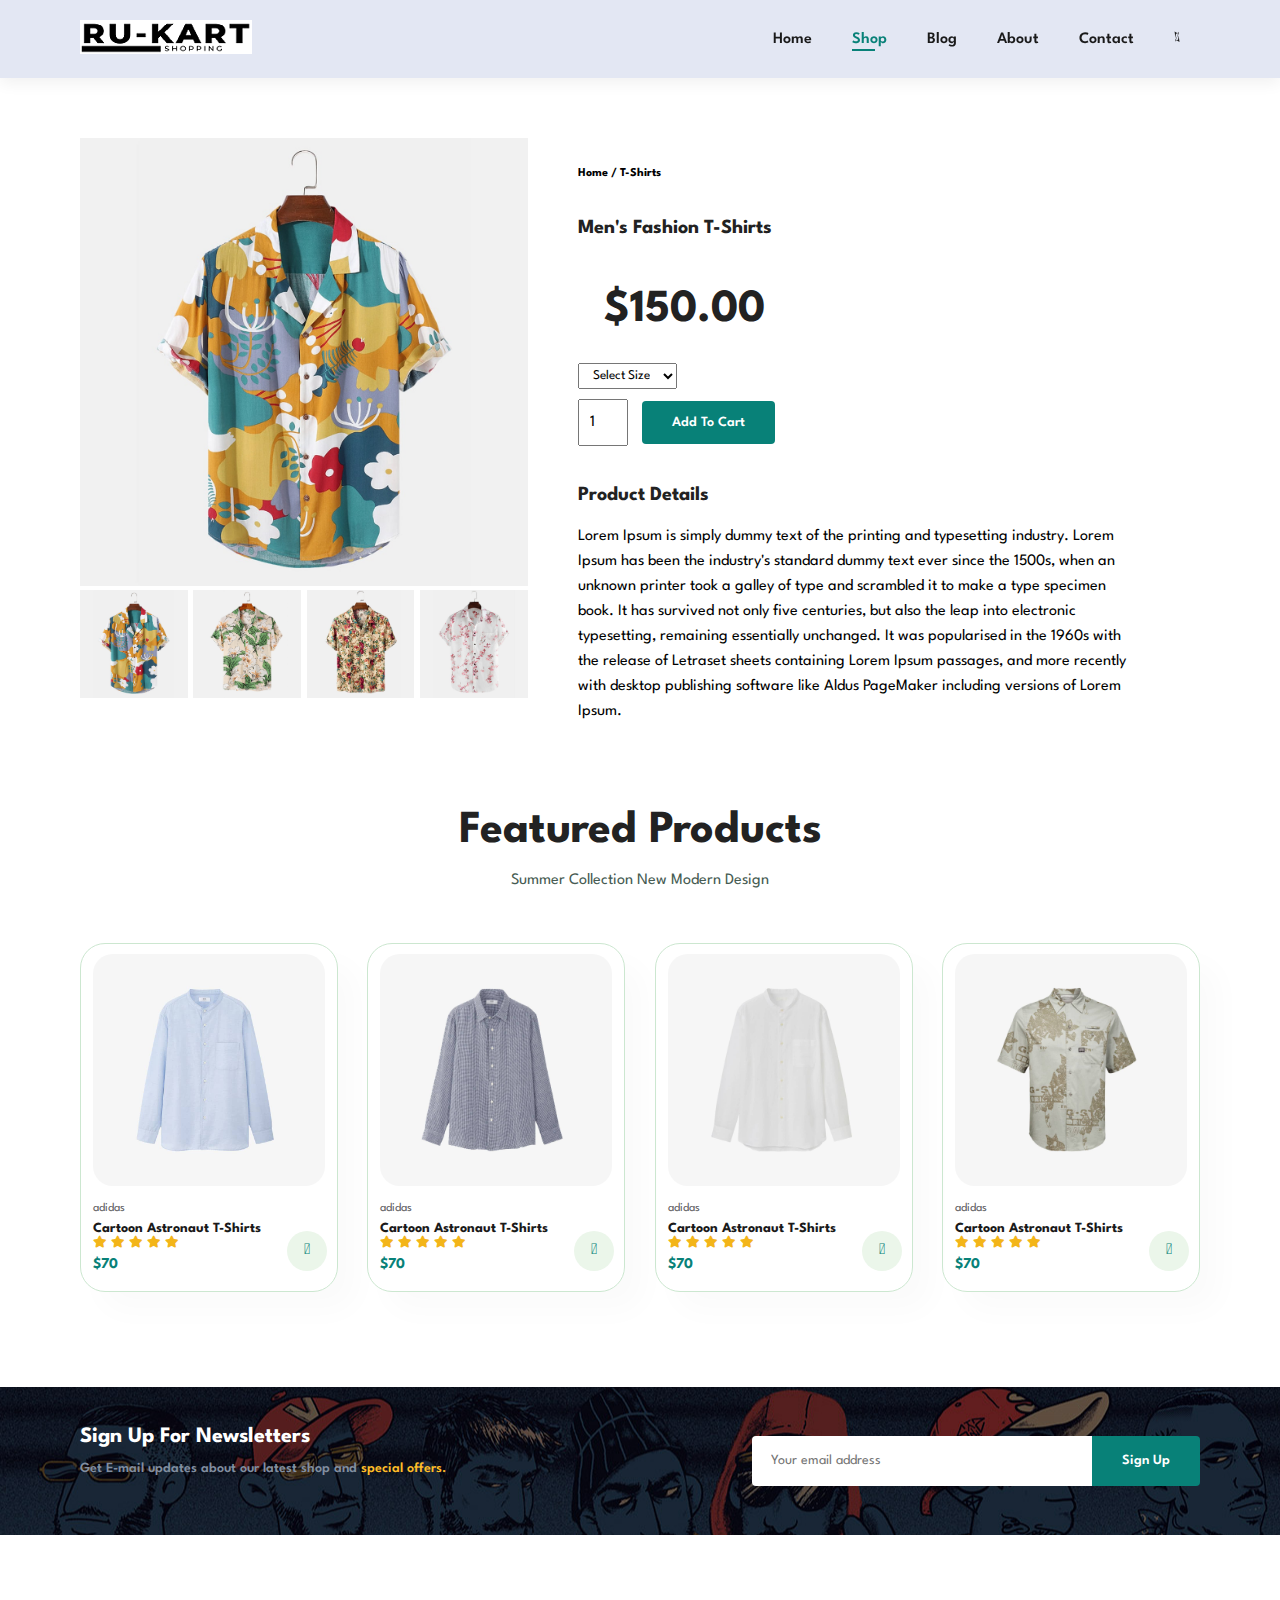
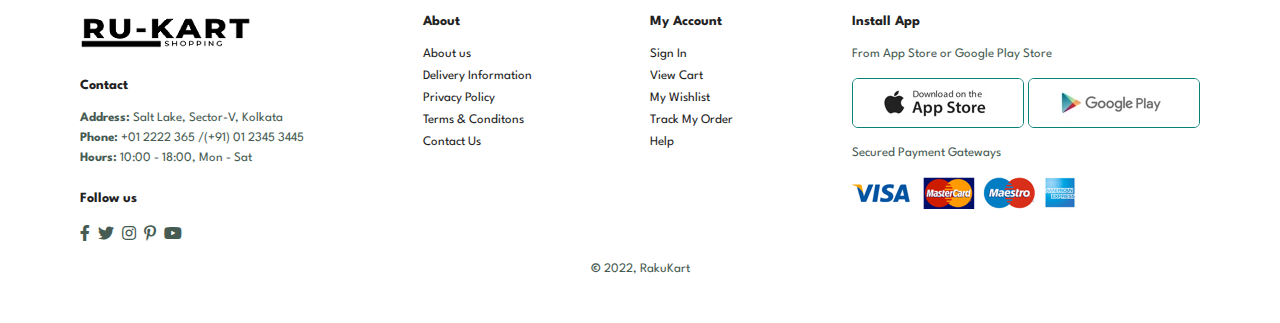
<file: sproduct.html>
<!DOCTYPE html>
<html>
    <head>
        <meta charset="utf-8">
        <meta http-equiv="X-UA-Compatible" content="IE=edge">
        <title>RakuKart</title>
        <meta name="description" content="">
        <meta name="viewport" content="width=device-width, initial-scale=1">
        <link rel="stylesheet" href="https://pro.fontawesome.com/releases/v5.15.4/css/all.css"/>
        <link rel="stylesheet" href="style.css">
    </head>
    <body>
          
        <section id="header">
            <a href=""#><img src="img/logo.png" class="logo" alt=""</a> 


            <div>
                <ul id="navbar">
                    <li><a href="index.html">Home</a></li>
                    <li><a class ="active" href="shop.html">Shop</a></li>
                    <li><a href="blog.html">Blog</a></li>
                    <li><a href="about.html">About</a></li>
                    <li><a href="contact.html">Contact</a></li>
                    <li id="lg-bag"><a href="cart.html"><i class="fal fa-shopping-bag"></i></a></li>
                    <a href="#" id="close"><i class="far fa-times"></i></a>
                </ul>
            </div>
            <div id="mobile">
                <a href="cart.html"><i class="far fa-shopping-bag"></i></a>
                <i id="bar" class="fas fa-outdent"></i>
            </div>
        </section>

        <section id="prodetails" class="section-p1">
            <div class="single-pro-image">
                <img src="img/products/f1.jpg" width="100%" id="MainImg" alt="">

                <div class="small-img-group">
                    <div class="small-img-col">
                        <img src="img/products/f1.jpg" width="100%" class="small-img" alt="">
                    </div>
                    <div class="small-img-col">
                        <img src="img/products/f2.jpg" width="100%" class="small-img" alt="">
                    </div>
                    <div class="small-img-col">
                        <img src="img/products/f3.jpg" width="100%" class="small-img" alt="">
                    </div>
                    <div class="small-img-col">
                        <img src="img/products/f4.jpg" width="100%" class="small-img" alt="">
                    </div>
                </div>
            </div>

            <div class="single-pro-details">
                <h6>Home / T-Shirts</h6>
                <h4>Men's Fashion T-Shirts</h4>
                <h2>$150.00</h2>
                <select>
                    <option>Select Size</option>
                    <option>XL</option>
                    <option>XXL</option>
                    <option>Small</option>
                    <option>Large</option>
                </select>
                <input type="number" value="1">
                <button class="normal">Add To Cart</button>
                 <h4>Product Details</h4>
                 <span>Lorem Ipsum is simply dummy text of the printing and typesetting industry. Lorem Ipsum has been the industry's standard dummy text ever since the 1500s, when an unknown printer took a galley of type and scrambled it to make a type specimen book. It has survived not only five centuries, but also the leap into electronic typesetting, remaining essentially unchanged. It was popularised in the 1960s with the release of Letraset sheets containing Lorem Ipsum passages, and more recently with desktop publishing software like Aldus PageMaker including versions of Lorem Ipsum.</span>
            </div>
        </section>

        <section id="product1" class="section-p1">
            <h2>Featured Products</h2>
            <p>Summer Collection New Modern Design</p>
            <div class="pro-container">
                <div class="pro">
                    <img src="img/products/n1.jpg" alt="">
                    <div class="des">
                        <span>adidas</span>
                        <h5>Cartoon Astronaut T-Shirts</h5>
                        <div class="star">
                            <i class="fas fa-star"></i>
                            <i class="fas fa-star"></i>
                            <i class="fas fa-star"></i>
                            <i class="fas fa-star"></i>
                            <i class="fas fa-star"></i>
                        </div>
                        <h4>$70</h4>
                    </div>
                    <a href="#"><i class="fal fa-shopping-cart cart"></i></a>
                </div>
                <div class="pro">
                    <img src="img/products/n2.jpg" alt="">
                    <div class="des">
                        <span>adidas</span>
                        <h5>Cartoon Astronaut T-Shirts</h5>
                        <div class="star">
                            <i class="fas fa-star"></i>
                            <i class="fas fa-star"></i>
                            <i class="fas fa-star"></i>
                            <i class="fas fa-star"></i>
                            <i class="fas fa-star"></i>
                        </div>
                        <h4>$70</h4>
                    </div>
                    <a href="#"><i class="fal fa-shopping-cart cart"></i></a>
                </div>
                <div class="pro">
                    <img src="img/products/n3.jpg" alt="">
                    <div class="des">
                        <span>adidas</span>
                        <h5>Cartoon Astronaut T-Shirts</h5>
                        <div class="star">
                            <i class="fas fa-star"></i>
                            <i class="fas fa-star"></i>
                            <i class="fas fa-star"></i>
                            <i class="fas fa-star"></i>
                            <i class="fas fa-star"></i>
                        </div>
                        <h4>$70</h4>
                    </div>
                    <a href="#"><i class="fal fa-shopping-cart cart"></i></a>
                </div>
                <div class="pro">
                    <img src="img/products/n4.jpg" alt="">
                    <div class="des">
                        <span>adidas</span>
                        <h5>Cartoon Astronaut T-Shirts</h5>
                        <div class="star">
                            <i class="fas fa-star"></i>
                            <i class="fas fa-star"></i>
                            <i class="fas fa-star"></i>
                            <i class="fas fa-star"></i>
                            <i class="fas fa-star"></i>
                        </div>
                        <h4>$70</h4>
                    </div>
                    <a href="#"><i class="fal fa-shopping-cart cart"></i></a>
                </div>
            </div>
        </section>


        <section id="newsletter" class="section-p1 section-m1" >
            <div class="newstext">
                <h4>Sign Up For Newsletters</h4>
                <p>Get E-mail updates about our latest shop and <span>special offers.</span></p>
            </div>
            <div class="form">
                <input type="text" placeholder="Your email address">
                <button class="normal">Sign Up</button>
            </div>
        </section> 

        <footer class="section-p1">
            <div class="col">
                <img class="logo" src="img/logo.png" alt="">
                <h4>Contact</h4>
                <p><strong>Address: </strong> Salt Lake, Sector-V, Kolkata</p>
                <p><strong>Phone: </strong> +01 2222 365 /(+91) 01 2345 3445</p>
                <p><strong>Hours: </strong> 10:00 - 18:00, Mon - Sat</p>
                <div class="follow">
                    <h4>Follow us</h4>
                    <div class="icon">
                        <i class="fab fa-facebook-f"></i>
                        <i class="fab fa-twitter"></i>
                        <i class="fab fa-instagram"></i>
                        <i class="fab fa-pinterest-p"></i>
                        <i class="fab fa-youtube"></i>
                    </div>
                </div>   
            </div>

            <div class="col">
                <h4>About</h4>
                <a href="#">About us</a>
                <a href="#">Delivery Information</a>
                <a href="#">Privacy Policy</a>
                <a href="#">Terms & Conditons</a>
                <a href="#">Contact Us</a>
            </div>

            <div class="col">
                <h4>My Account</h4>
                <a href="#">Sign In</a>
                <a href="#">View Cart</a>
                <a href="#">My Wishlist</a>
                <a href="#">Track My Order</a>
                <a href="#">Help</a>
            </div>

            <div class="col install">
                <h4>Install App</h4>
                <p>From App Store or Google Play Store</p>
                <div class="row">
                    <img src="img/pay/app.jpg" alt="">
                    <img src="img/pay/play.jpg" alt="">
                </div>
                <p>Secured Payment Gateways </p>
                <img src="img/pay/pay.png" alt="">
            </div>

            <div class="copyright">
                <p><strong>&#169;</strong> 2022, RakuKart</p>
            </div>
        </footer>

        <script>
           var MainImg = document.getElementById("MainImg");
           var smallimg = document.getElementsByClassName("small-img");

           smallimg[0].onclick = function() {
                MainImg.src = smallimg[0].src;
           }
           smallimg[1].onclick = function() {
                 MainImg.src = smallimg[1].src;
           }
           smallimg[2].onclick = function() {
                MainImg.src = smallimg[2].src;
           }
           smallimg[3].onclick = function() {
                 MainImg.src = smallimg[3].src;
           }
        </script>


        <script src="script.js"></script>
    </body>
</html>
</file>
<file: style.css>
@import url('https://fonts.googleapis.com/css?family=Spartan:wght@100;200;300;400;500;600;700;800;900&dispaly=swap');

* {
    margin: 0;
    padding: 0;
    box-sizing: border-box;
    font-family: 'Spartan', sans-sarif;
}

h1 {
    font-size: 50px;
    line-height: 64px;
    color: #222;
}

h2 {
    font-size: 46px;
    line-height: 54px;
    color: #222;
}

h4 {
    font-size: 20px;
    color: #222;
}

h6 {
    font-weight: 700;
    font-size: 12px;
}

p {
    font-size: 16px;
    color: #465b52;
    margin: 15px 0 20px 0;
}

.section-p1 {
    padding: 40px 80px;
}

.section-m1 {
    margin: 40px 0;
}

button.normal {
    font-size: 14px;
    font-weight: 600;
    padding: 15px 30px;
    color: #000;
    background-color: #fff;
    border-radius: 4px;
    cursor: pointer;
    border: none;
    outline: none;
    transition: o.2s ease;
}

button.white {
    font-size: 13px;
    font-weight: 600;
    padding: 11px 18px;
    color: #fff;
    background-color: transparent;
    cursor: pointer;
    border: 1px solid #fff;
    outline: none;
    transition: o.2s ease;
}

body {
    width: 100%;
}

#header {
    display: flex;
    align-items: center;
    justify-content: space-between;
    padding: 20px 80px;
    background: #e3e7f3;
    box-shadow: 0 5px 15px rgba(0, 0, 0, 0.06);
    z-index: 999;
    position: sticky;
    top: 0;
    left: 0;
}

#navbar {
    display: flex;
    align-items: center;
    justify-content: center;
}

#navbar li {
    list-style: none;
    padding: 0 20px;
    position: relative;
}

#navbar li a {
    text-decoration: none;
    font-size: 16px;
    font-weight: 600;
    color: #1a1a1a;
    transition: 0.3s ease;
}


#navbar li a:hover,
#navbar li a.active {
    color: #088178;
}

#navbar li a.active::after,
#navbar li a:hover::after {
    content: "";
    width: 30%;
    height: 2px;
    background: #088178;
    position: absolute;
    bottom: -4px;
    left: 20px;
}

#mobile {
    display: none;
    align-items: center;
}

#close {
    display: none;
}

/* Home Page */

#hero {
    background-image: url("img/hero4.jpg");
    height: 90vh;
    width: 100%;
    background-size: cover;
    background-position: top 25% right 0;
    padding: 0 80px;
    display: flex;
    flex-direction: column;
    align-items: flex-start;
    justify-content: center;
}

#hero h4 {
    padding-bottom: 15px;
}

#hero h1 {
    color: #088178;
}

#hero button {
    background-image: url("img/button.png");
    background-color: transparent;
    color: #088178;
    border: 0;
    padding: 14px 80px 14px 65px;
    background-repeat: no-repeat;
    cursor: pointer;
    font-weight: 700;
    font-size: 15px;
}

#feature .fe-box {
    width: 180px;
    text-align: center;
    padding: 25px 15px;
    box-shadow: 20px 20px 34px rgba(0, 0, 0, 0.03);
    border: 1px solid #cce7de;
    border-radius: 4px;
    margin: 15px 0;
}

#feature .fe-box:hover {
    box-shadow: 10px 10px 54px rgba(70, 62, 211, 0.01);
}

#feature {
    display: flex;
    align-items: center;
    justify-content: space-between;
    flex-wrap: wrap;
}


#feature .fe-box img {
    width: 100%;
    margin-bottom: 10px;
}


#feature .fe-box h6 {
    display: inline-block;
    padding: 9ps 8px 6px 8px;
    line-height: 2;
    border-radius: 4px;
    color: #088178;
    background-color: #fddddd;
}

#feature .fe-box h6:nth-child(2) {
    background-color: #cdebbc;
}

#feature .fe-box h6:nth-child(3) {
    background-color: #d1e8f2;
}

#feature .fe-box h6:nth-child(4) {
    background-color: #cdd4f8;
}

#feature .fe-box h6:nth-child(5) {
    background-color: #f6ddf6;
}

#feature .fe-box h6:nth-child(6) {
    background-color: #fff2e5;
}


#product1 {
    text-align: center;
}

#product1 .pro-container {
    display: flex;
    justify-content: space-between;
    padding-top: 20px;
    flex-wrap: wrap;
}

#product1 .pro {
    width: 23%;
    min-width: 250px;
    padding: 10px 12px;
    border: 1px solid #cce7d0;
    border-radius: 25px;
    cursor: pointer;
    box-shadow: 20px 20px 30px rgba(0, 0, 0, 0.02);
    margin: 15px 0;
    transition: 0.2s ease;
    position: relative;
}

#product1 .pro:hover {
    box-shadow: 20px 20px 30px rgba(0, 0, 0, 0.06);
}

#product1 .pro img {
    width: 100%;
    border-radius: 20px;
}

#product1 .pro .des {
    text-align: start;
    padding: 10px 0;
}

#product1 .pro .des span {
    color: #606063;
    font-size: 12px;
}

#product1 .pro .des h5 {
    padding-top: 7px;
    color: #1a1a1a;
    font-size: 14px;
}

#product1 .pro .des i {
    font-size: 12px;
    color: rgb(243, 181, 25);
}

#product1 .pro .des h4 {
    padding-top: 7px;
    font-size: 15px;
    font-weight: 700;
    color: #088178;
}

#product1 .pro .cart {
    width: 40px;
    height: 40px;
    line-height: 40px;
    border-radius: 50px;
    background-color: #ebf6ea;
    font-weight: 500;
    color: #088178;
    position: absolute;
    bottom: 20px;
    right: 10px;
}

#banner {
    display: flex;
    flex-direction: column;
    justify-content: center;
    align-items: center;
    text-align: center;
    background-image: url("img/banner/b2.jpg");
    width: 100%;
    height: 40vh;
    background-size: cover;
    background-position: center;
}

#banner h4 {
    color: #fff;
    font-size: 16px;
}

#banner h2 {
    color: #fff;
    font-size: 30px;
    padding: 10px 0;
}

#banner h2 span {
    color: #ef3636;
}

#banner button:hover {
    background: #088178;
    color: #fff;
}

#sm-banner {
    display: flex;
    justify-content: space-between;
    flex-wrap: wrap;
}

#sm-banner .banner-box {
    display: flex;
    flex-direction: column;
    justify-content: center;
    align-items: flex-start;
    background-image: url("img/banner/b17.jpg");
    min-width: 48%;
    height: 50vh;
    background-size: cover;
    background-position: center;
    padding: 30px;
}

#sm-banner .banner-box2 {
    background-image: url("img/banner/b10.jpg");
}

#sm-banner h4 {
    color: #fff;
    font-size: 20px;
    font-weight: 300;
}

#sm-banner h2 {
    color: #fff;
    font-size: 28px;
    font-weight: 800;
}

#sm-banner span {
    color: #fff;
    font-size: 14px;
    font-weight: 500;
    padding-bottom: 15px;
}

#sm-banner .banner-box:hover button {
    background: #088178;
    border: 1px solid #088178;
}

#banner3 {
    display: flex;
    justify-content: space-between;
    flex-wrap: wrap;
    padding: 40px 80px;
}

#banner3 .banner-box {
    display: flex;
    flex-direction: column;
    justify-content: center;
    align-items: flex-start;
    background-image: url("img/banner/b7.jpg");
    min-width: 30%;
    height: 30vh;
    background-size: cover;
    background-position: center;
    padding: 20px;
    margin-bottom: 20px;
}

#banner3 .banner-box2 {
    background-image: url("img/banner/b4.jpg");
}

#banner3 .banner-box3 {
    background-image: url("img/banner/b18.jpg");
}

#banner3 h2 {
    color: #fff;
    font-weight: 900;
    font-size: 22px;
}

#banner3 h3 {
    color: #ec544e;
    font-weight: 800;
    font-size: 15px;
}

#newsletter {
    display: flex;
    justify-content: space-between;
    flex-wrap: wrap;
    align-items: center;
    background-image: url("img/banner/b1.jpg");
    background-repeat: no-repeat;
    background-position: 20% 30%;
    background-color: #041e42;
}

#newsletter h4 {
    font-size: 22px;
    font-weight: 700;
    color: #fff;
}

#newsletter p {
    font-size: 14px;
    font-weight: 600;
    color: #818ea0;
}

#newsletter p span {
    color: #ffbd27;
}

#newsletter .form {
    display: flex;
    width: 40%;
}

#newsletter input {
    height: 3.125rem;
    padding: 0 1.25em;
    font-size: 14px;
    width: 100%;
    border: 1px solid transparent;
    border-radius: 4px;
    outline: none;
    border-top-right-radius: 0;
    border-bottom-right-radius: 0;
}

#newsletter button {
    background-color: #088178;
    color: #fff;
    white-space: nowrap;
    border-top-left-radius: 0;
    border-bottom-left-radius: 0;
}

footer {
    display: flex;
    flex-wrap: wrap;
    justify-content: space-between;
}

footer .col {
    display: flex;
    flex-direction: column;
    align-items: flex-start;
    margin-bottom: 20px;
}

footer .logo {
    margin-bottom: 30px;
}

footer h4 {
    font-size: 14px;
    padding-bottom: 20px;
}

footer h4 {
    font-size: 14px;
    padding-bottom: 20px;
}

footer p {
    font-size: 13px;
    margin: 0 0 8px 0;
}

footer a {
    font-size: 13px;
    text-decoration: none;
    color: #222;
    margin-bottom: 10px;
}

footer .follow {
    margin-top: 20px;
}

footer .follow i {
    color: #465b52;
    padding-right: 4px;
    cursor: pointer;
}

footer .install .row img {
    border: 1px solid #088178;
    border-radius: 6px;
}

footer .install img {
    margin: 10px 0 15px 0;
}

footer .follow i:hover,
footer a:hover {
    color: #088178;
}

footer .copyright {
    width: 100%;
    text-align: center;
}

/* Shop Page   */

#page-header {
    background-image: url("img/banner/b1.jpg");
    width: 100%;
    height: 40vh;
    background-size: cover;
    display: flex;
    justify-content: center;
    text-align: center;
    flex-direction: column;
    padding: 14px;
}

#page-header h2,
#page-header p {
    color: #fff;
}

#pagination {
    text-align: center;
}

#pagination a {
    text-decoration: none;
    background-color: #088178;
    padding: 15px 20px;
    border-radius: 4px;
    color: #fff;
    font-weight: 600;
}

#pagination a i {
    font-size: 16px;
    font-weight: 600;

}


/*   Single Product */

#prodetails {
    display: flex;
    margin-top: 20px;
}

#prodetails .single-pro-image {
    width: 40%;
    margin-right: 50px;
}

.small-img-group {
    display: flex;
    justify-content: space-between;
}

.small-img-col {
    flex-basis: 24%;
    cursor: pointer;
}

#prodetails .single-pro-details {
    width: 50%;
    padding-top: 30px;
}

#prodetails .single-pro-details h4 {
    padding: 40px 0 20px 0;
}

#prodetails .single-pro-details h2 {
    padding: 26px;
}

#prodetails .single-pro-details select {
    display: block;
    padding: 5px 10px;
    margin-bottom: 10px;
}

#prodetails .single-pro-details input {
    width: 50px;
    height: 47px;
    padding-left: 10px;
    font-size: 16px;
    margin-right: 10px;
}

#prodetails .single-pro-details input:focus {
    outline: none;
}

#prodetails .single-pro-details button {
    background: #088178;
    color: #fff;
}

#prodetails .single-pro-details span {
    line-height: 25px;
}


/*   Blog Page    */

#page-header.blog-header {
    background-image: url("img/banner/b19.jpg");
}

#blog {
    padding: 150px 150px 0 150px;
}

#blog .blog-box {
    display: flex;
    align-items: center;
    width: 100%;
    position: relative;
    padding-bottom: 90px;
}

#blog .blog-img {
    width: 50%;
    margin-right: 40px;
}

#blog img {
    width: 100%;
    height: 300px;
    object-fit: cover;
}

#blog .blog-details {
    width: 50%;
}

#blog .blog-details a {
    text-decoration: none;
    font-size: 11px;
    color: #000;
    font-weight: 700;
    position: relative;
    transition: 0.3s;
}

#blog .blog-details a::after {
    content: "";
    width: 50px;
    height: 1px;
    background-color: #000;
    position: absolute;
    top: 4px;
    right: -60px;
}

#blog .blog-details a:hover {
    color: #088178;
}

#blog .blog-details a:hover::after {
    background-color: #088178;
}

#blog .blog-box h1 {
    position: absolute;
    top: -40px;
    left: 0;
    font-size: 70px;
    font-weight: 700;
    color: #c9cbca;
    z-index: -9;
}

/* About Us */

#page-header.about-header {
    background-image: url("img/about/banner.png");
}

#about-head {
    display: flex;
    height: auto;
}

#about-head img {
    width: 50%;
    height: auto;
}

#about-head div {
    padding-left: 40px;
}

#about-app {
    text-align: center;
}

#about-app .video {
    width: 70%;
    height: 100%;
    margin: 30px auto 0 auto;
}

#about-app .video video {
    width: 100%;
    height: 100%;
    border-radius: 30px;
}


/* Contact Us */

#contact-details {
    display: flex;
    align-items: center;
    justify-content: space-between;
}

#contact-details .details {
    width: 40%;
}

#contact-details .details span,
#form-details form span {
    font-size: 12px;
}

#contact-details .details h2,
#form-details form h2 {
    font-size: 26px;
    line-height: 35px;
    padding: 20px 0;
}

#contact-details .details h3 {
    font-size: 16px;
    padding-bottom: 15px;
}

#contact-details .details li {
    list-style: none;
    display: flex;
    padding: 10px 0;
}

#contact-details .details li i {
    font-size: 14px;
    padding-right: 22px;
}

#contact-details .details li p {
    margin: 0;
    font-size: 14px;
}

#contact-details .map {
    width: 55%;
    height: 400px;
}

#contact-details .map iframe {
    width: 100%;
    height: 100%;
}

#form-details {
    display: flex;
    justify-content: space-between;
    margin: 30px;
    padding: 80px;
    border: 1px solid #e1e1e1;
}

#form-details form {
    width: 65%;
    display: flex;
    flex-direction: column;
    align-items: flex-start;
}

#form-details form input,
#form-details form textarea {
    width: 100%;
    padding: 12px 15px;
    outline: none;
    margin-bottom: 20px;
    border: 1px solid #e1e1e1;
}

#form-details form button {
    background-color: #088178;
    color: #fff;
}

#form-details .people div {
    padding-bottom: 25px;
    display: flex;
    align-items: flex-start;
}

#form-details .people div img {
    width: 65px;
    height: 65px;
    object-fit: cover;
    margin-right: 15px;
}

#form-details .people div p {
    margin: 0;
    font-size: 13px;
    line-height: 25px;
}

#form-details .people div p span {
    display: flex;
    font-size: 16px;
    font-weight: 600;
    color: #000;
}

/* Cart Page */

#cart{
    overflow-x: auto;
}
#cart table{
    width: 100%;
    border-collapse: collapse;
    table-layout: fixed;
    white-space: nowrap;
}

#cart table img{
    width: 70px;
}

#cart table td:nth-child(1){
    width: 100px;
    text-align: center;
}

#cart table td:nth-child(2){
    width: 150px;
    text-align: center;
}

#cart table td:nth-child(3){
    width: 250px;
    text-align: center;
}

#cart table td:nth-child(4),
#cart table td:nth-child(5),
#cart table td:nth-child(6){
    width: 150px;
    text-align: center;
}

#cart table td:nth-child(5) input{
    width: 70px;
    padding: 10px 5px 10px 15px;
}

#cart table thead{
      border: 1px solid #e2e9e1;
      border-left: none;
      border-right: none;    
}

#cart table thead td{
    font-weight: 700;
    text-transform: uppercase;
    font-size: 13px;
    padding: 18px 0;
}

#cart table tbody tr td{
    padding-top: 15px;
}

#cart table tbody td{
    font-size: 13px;
}

#cart-add{
    display: flex;
    flex-wrap: wrap;
    justify-content: space-between;
}

#coupon{
    width: 50%;
    margin-bottom: 30px;
}

#coupon h3,
subtotal h3{
    padding-bottom: 15px;
}

#coupon input{
    padding: 10px 20px;
    outline: none;
    width: 60%;
    margin-right: 10px;
    border: 1px solid #e2e9e1;
}

#coupon button, 
#subtotal button{
    background-color: #088178;
    color: #fff;
    padding: 12px 20px;
}

#subtotal {
    width: 50%;
    margin-bottom: 30px;
    border: 1px solid #e2e9e1;
    padding: 30px;
}

#subtotal table{
    border-collapse: collapse;
    width: 100%;
    margin-bottom: 20px;
}

#subtotal table td{
    width: 50%;
    border: 1px solid #e2e9e1;
    padding: 10px;
    font-size: 13px; 
}



/* Media Query  */

@media (max-width:799px) {
    .section-p1 {
        padding: 40px 40px;
    }

    #navbar {
        display: flex;
        flex-direction: column;
        align-items: flex-start;
        justify-content: flex-start;
        position: fixed;
        top: 0;
        right: -300px;
        height: 100vh;
        width: 300px;
        background-color: #e3e6f3;
        box-shadow: 0 40px 60px rgba(0, 0, 0, 0.01);
        padding: 80px 0 0 10px;
        transition: 0.3s;
    }

    #navbar .active {
        right: 0px;
    }

    #navbar li {
        margin-bottom: 25px;
    }

    #mobile {
        display: flex;
        align-items: center;
    }

    #mobile i {
        color: #1a1a1a;
        font-size: 24px;
        padding-left: 20px;
    }

    #close {
        display: initial;
        position: absolute;
        top: 30px;
        left: 30px;
        color: #222;
        font-size: 24px;
    }

    #lg-bag {
        display: none;
    }

    #hero {
        height: 70vh;
        padding: 0 80px;
        background-position: top 30% right 30%;
    }

    #feature {
        justify-content: center;
    }

    #feature .fe-box {
        margin: 15px 15px;
    }

    #product1 .pro-container {
        justify-content: center;
    }

    #product1 .pro {
        margin: 15px;
    }

    #banner {
        height: 20vh;
    }

    #sm-banner .banner-box {
        min-width: 100%;
        height: 30vh;
    }

    #banner3 {
        padding: 0 40px;
    }

    #banner3 .banner-box {
        width: 28%;
    }

    #newsletter .form {
        width: 70%;
    }

    /* Contact Page */
    #form-details {
        padding: 40px;
    }

    #form-details form {
        width: 50%;
    }


}

@media (max-width: 477px) {
    #header {
        padding: 10px 30px;
    }

    h1 {
        font-size: 30px;
    }

    h2 {
        font-size: 32px;
    }

    #hero {
        padding: 0 20px;
        background-position: 55%;
    }

    #feature {
        justify-content: space-between;
    }

    #feature .fe-box {
        width: 140px;
        margin: 0 0 15px 0;
    }

    #product1 .pro {
        width: 100%;
    }

    #banner {
        height: 40vh;
    }

    #sm-banner .banner-box {
        height: 40vh;
    }

    #sm-banner .banner-box2 {
        margin-top: 20px;
    }

    #banner3 {
        padding: 0 20px;
    }

    #banner3 .banner-box {
        width: 100%;
    }

    #newsletter {
        padding: 40px 20px;
    }

    #newsletter .form {
        width: 100%;
    }

    footer .copyright {
        text-align: start;
    }

    /* Single Product */
    #prodetails {
        display: flex;
        flex-direction: column;
    }

    #prodetails .single-pro-image {
        width: 100%;
        margin-right: 0px;
    }

    #prodetails .single-pro-details {
        width: 100%;
    }

    /* Blog Page */

    #blog {
        padding: 100px 20px 0 20px;
    }

    #blog .blog-box {
        display: flex;
        flex-direction: column;
        align-items: flex-start;
    }

    #blog .blog-img {
        width: 100%;
        margin-right: 0px;
        margin-bottom: 30px;
    }

    #blog .blog-details {
        width: 100%;
    }


    /* About Page */

    #about-head {
        flex-direction: column;
        ;
    }

    #about-head img {
        width: 100%;
        margin-bottom: 20px;
    }

    #about-head div {
        padding-left: 0px;
    }

    #about-app .video {
        width: 100%;
    }

    /* Contact Page */

    #contact-details {
        flex-direction: column;
    }

    #contact-details .details {
        width: 100%;
        margin-bottom: 30px;
    }

    #contact-details .map {
        width: 100%;
    }

    #form-details {
        margin: 10px;
        padding: 30px 10px;
        flex-wrap: wrap;
    }

    #form-details form {
        width: 100%;
        margin-bottom: 30px;
    }

    /* Cart Page */

    #coupon{
        width: 100%;
    }
    #subtotal{
        width: 100%;
        padding: 20px;
    }
}
</file>
